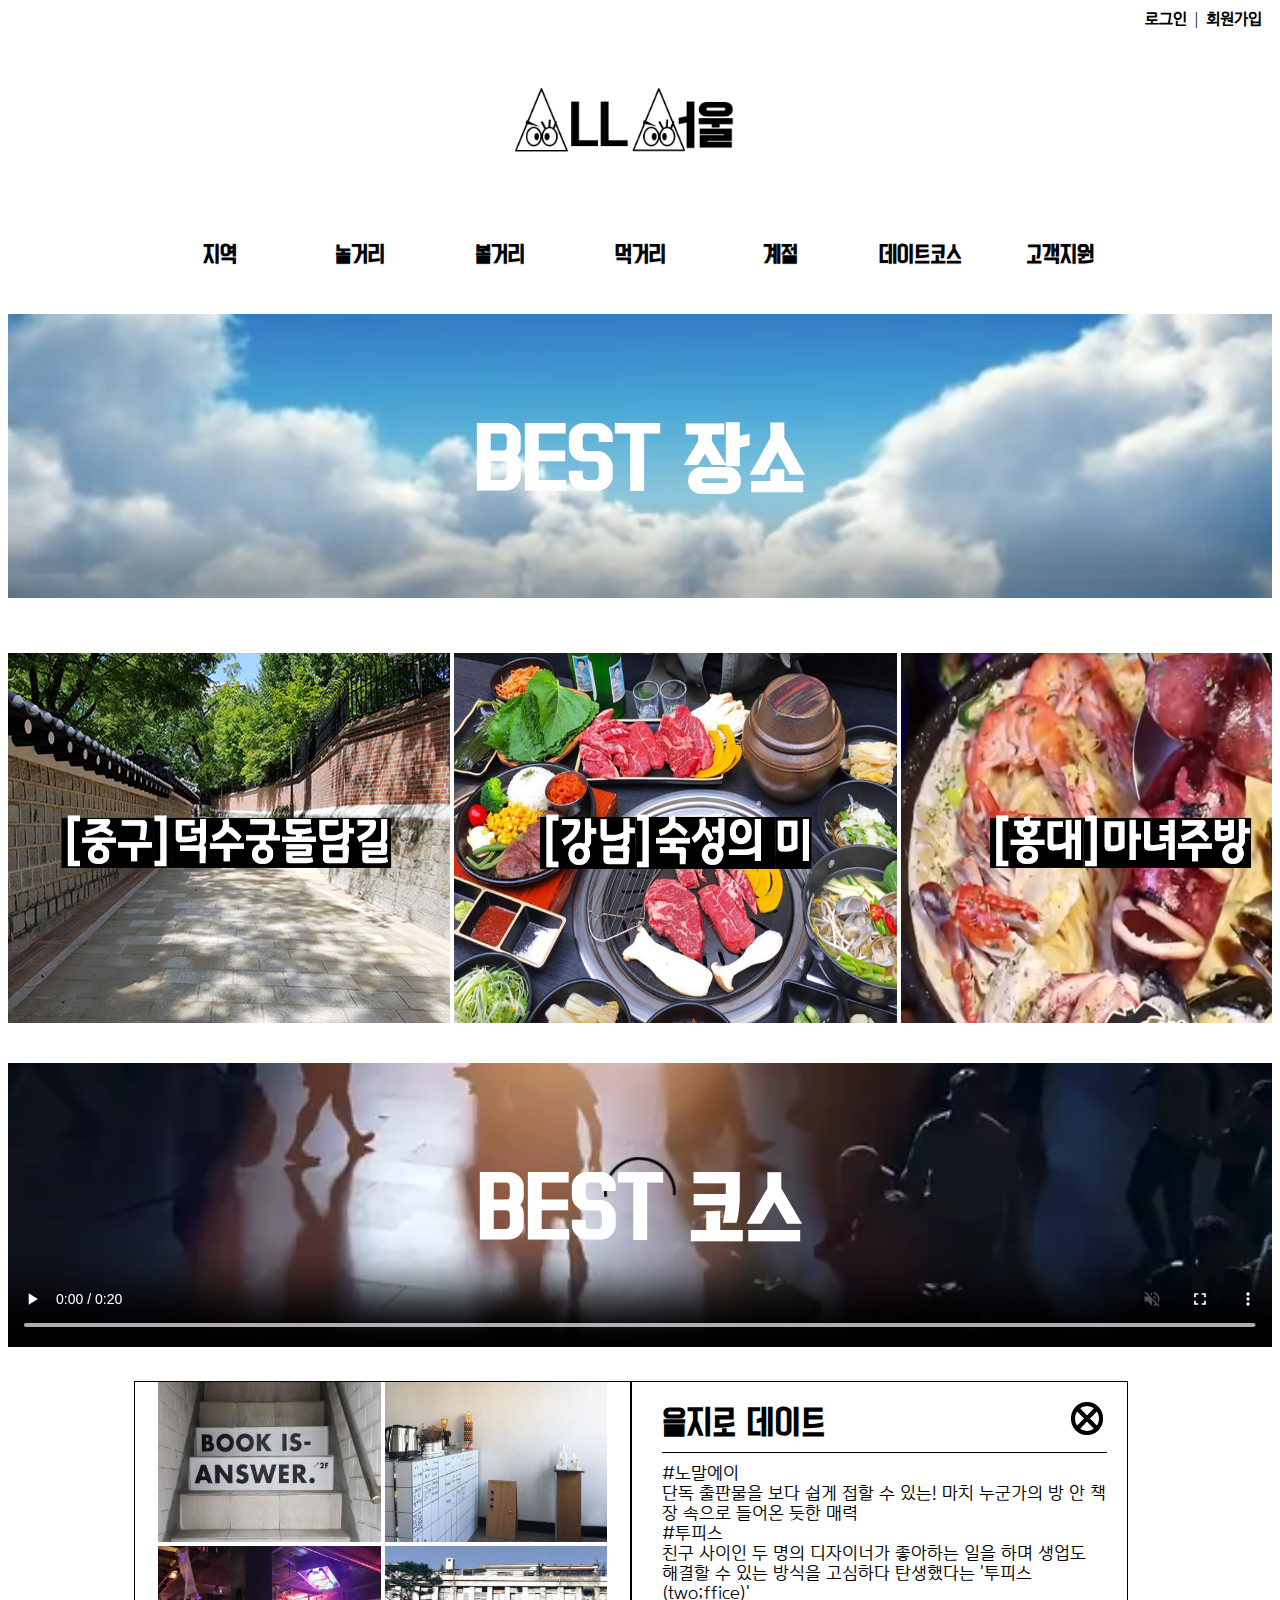
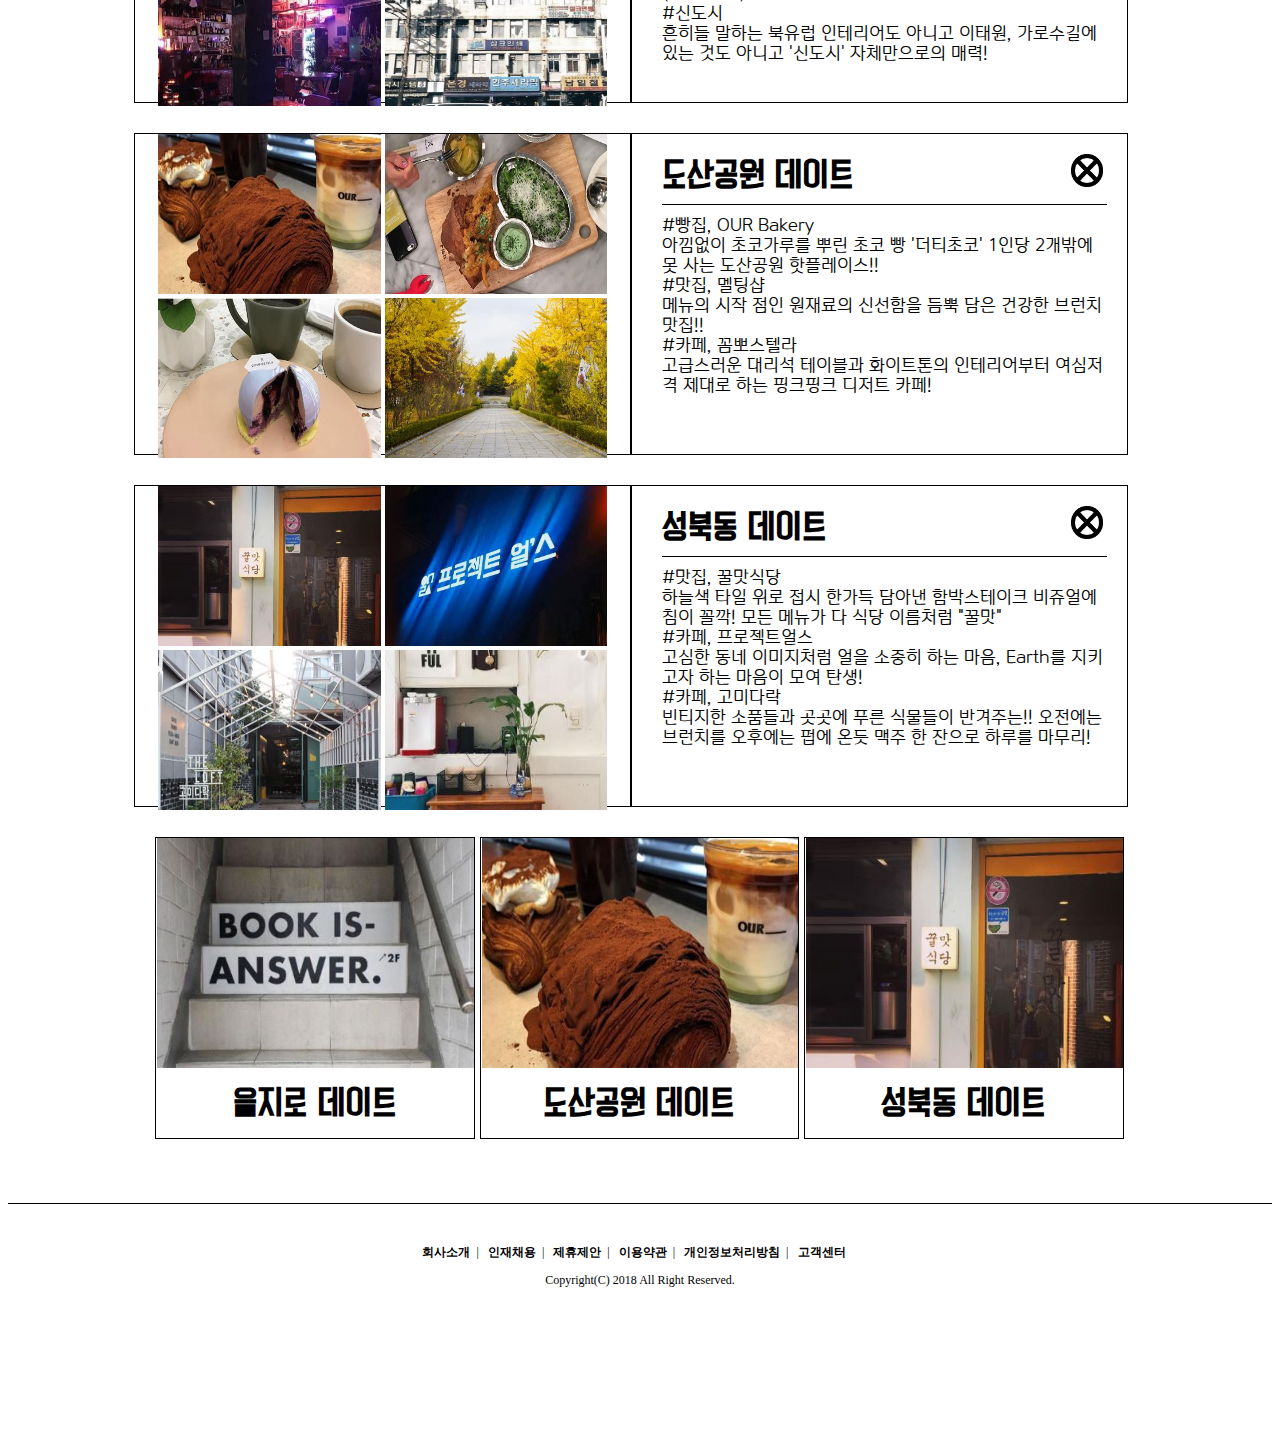
<file: index.html>
<!DOCTYPE html>
<html lang="en">

<head>
    <meta charset="UTF-8">
    <meta name="viewport" content="width=device-width, initial-scale=1.0">
    <script src="https://code.jquery.com/jquery-3.2.1.min.js" integrity="sha256-hwg4gsxgFZhOsEEamdOYGBf13FyQuiTwlAQgxVSNgt4=" crossorigin="anonymous"></script>
    <!--BEST코스 하단 레이아웃 스크립트-->
    <script type="text/javascript" src="js/slidediv.js"></script>
    <script>
        /*반응형 메뉴 */
        $(function(){
            var pull=$('#pull');
            menu=$('nav ul');
            menuHeight=menu.height();
            
            /*id pull메뉴 클릭할때마다 슬라이드 !!*/
   	      $(pull).on('click', function(e){
              e.preventDefault();
              menu.slideToggle();
          });
        });
    </script>
    
    <!--index.html css-->
    <link rel="stylesheet" href="./css/main.css" type="text/css" />
    <!--BEST코스 하단 레이아웃 css-->
    <link rel="stylesheet" type="text/css" href="css/slidediv.css" />
    <!--BEST장소 하단 레이아웃 css-->
    <link rel="stylesheet" type="text/css" href="css/carousel.css" />
    <!--header,footer,font css-->
    <link rel="stylesheet" href="./css/footer.css" type="text/css" />
    <link rel="stylesheet" href="./css/header.css">
    <link rel="stylesheet" href="./css/font.css">
</head>

<body>
   <!--헤더 시작-->
    <header>
        <div class="topmenu">
            <a href="login.html">로그인</a>&nbsp;&nbsp;|&nbsp;
            <a href="signup.html">회원가입</a>
        </div>
        <div class="logo">
            <a href="index.html"><img src="./img/logo.png" alt="ALL 서울"></a>
        </div>

        <nav class="nav_menu">
            <ul class="nav_menu">
                <li><a href="menu1.html">지역</a></li>
                <li><a href="menu2.html">놀거리</a></li>
                <li><a href="menu3.html">볼거리</a></li>
                <li><a href="menu4.html">먹거리</a></li>
                <li><a href="menu5.html">계절</a></li>
                <li><a href="#">데이트코스</a></li>
                <li><a href="menu7.html">고객지원</a></li>
            </ul>
            <!--반응형 메뉴-->
            <a id="pull" href="#">Menu</a>
        </nav>
    </header>
    <!--헤더 끝-->
    
    
    <!--BEST장소 동영상 배너 시작-->
    <div class="img">
        <video src="./img/video/main_video1.mp4" class="video" controls="controls" autoplay="autoplay" loop="loop" muted="muted"></video>
        <div class="content">
            <h2>BEST 장소</h2>
        </div>
    </div>
    <!--BEST장소 동영상 배너 끝-->


    <!--auto carousel 시작-->
    <div class="carousel">
        <div class="holder">
            <img src="img/carousel/property1.png" alt="" />
            <img src="img/carousel/property2.png" alt="" />
            <img src="img/carousel/property3.png" alt="" />
            <img src="img/carousel/property4.png" alt="" />
            <img src="img/carousel/property5.png" alt="" />
            <img src="img/carousel/property7.png" alt="" />
            <img src="img/carousel/property8.png" alt="" />
            <img src="img/carousel/property9.png" alt="" />
        </div>
    </div>
    <!--auto carousel 끝-->
    
    
    <!--BEST코스 동영상 배너 시작-->
    <div class="img">
        <video src="./img/video/main_video2.mp4" class="video" controls="controls" autoplay="autoplay" loop="loop" muted="muted"></video>
        <div class="content">
            <h2>BEST 코스</h2>
        </div>
    </div>
    <!--BEST코스 동영상 배너 끝-->


    <!--div를 클릭하면 위에 div가 슬라이드로 나타나는 형식 시작-->
    <div class="section">
        <div class="container">
            <!--1번째 위로 슬라이드 되는 div시작-->
            <div id="single-project">
                <div id="slidingDiv" class="toggleDiv row-fluid single-project">
                    <div class="span6 projectimg">
                        <img src="img/slidediv/property1_1.JPG" alt="project 1" />
                        <img src="img/slidediv/property1_2.JPG" alt="project 1" />
                        <img src="img/slidediv/property1_3.JPG" alt="project 1" />
                        <img src="img/slidediv/property1_4.JPG" alt="project 1" />
                    </div>
                    <div class="span6">
                        <div class="project-description">
                            <div class="project-title clearfix">
                                <h3>을지로 데이트</h3>
                                <span class="show_hide close">
                                    <img src="./img/slidediv/cancel_icon.png" class="icon-cancel">
                                </span>
                            </div>
                            <p>#노말에이
                                <br> 단독 출판물을 보다 쉽게 접할 수 있는! 마치 누군가의 방 안 책장 속으로 들어온 듯한 매력
                                <br> #투피스
                                <br> 친구 사이인 두 명의 디자이너가 좋아하는 일을 하며 생업도 해결할 수 있는 방식을 고심하다 탄생했다는 '투피스(two;ffice)'
                                <br>#신도시
                                <br> 흔히들 말하는 북유럽 인테리어도 아니고 이태원, 가로수길에 있는 것도 아니고 '신도시' 자체만으로의 매력!</p>
                        </div>
                    </div>
                </div>
                <!--1번쨰 위로 슬라이드 되는 div끝-->
                <!--2번째 위로 슬라이드 되는 div시작-->
                <div id="slidingDiv1" class="toggleDiv row-fluid single-project">
                    <div class="span6 projectimg">
                        <img src="img/slidediv/property2_1.JPG" alt="project 2">
                        <img src="img/slidediv/property2_2.JPG" alt="project 2">
                        <img src="img/slidediv/property2_3.JPG" alt="project 2">
                        <img src="img/slidediv/property2_4.JPG" alt="project 2">
                    </div>
                    <div class="span6">
                        <div class="project-description">
                            <div class="project-title clearfix">
                                <h3>도산공원 데이트</h3>
                                <span class="show_hide close">
                                    <img src="./img/slidediv/cancel_icon.png" class="icon-cancel">
                                </span>
                            </div>
                            <p>#빵집, OUR Bakery
                                <br> 아낌없이 초코가루를 뿌린 초코 빵 '더티초코' 1인당 2개밖에 못 사는 도산공원 핫플레이스!!
                                <br>#맛집, 멜팅샵
                                <br> 메뉴의 시작 점인 원재료의 신선함을 듬뿍 담은 건강한 브런치 맛집!!
                                <br>#카페, 꼼뽀스텔라
                                <br>고급스러운 대리석 테이블과 화이트톤의 인테리어부터 여심저격 제대로 하는 핑크핑크 디저트 카페!</p>
                        </div>
                    </div>
                </div>
                <!--2번째 위로 슬라이드 되는 div끝-->
                <!--3번째 위로 슬라이드 되는 div시작-->
                <div id="slidingDiv2" class="toggleDiv row-fluid single-project">
                    <div class="span6 projectimg">
                        <img src="img/slidediv/property3_1.JPG" alt="project 3">
                        <img src="img/slidediv/property3_2.JPG" alt="project 3">
                        <img src="img/slidediv/property3_3.JPG" alt="project 3">
                        <img src="img/slidediv/property3_4.JPG" alt="project 3">
                    </div>
                    <div class="span6">
                        <div class="project-description">
                            <div class="project-title clearfix">
                                <h3>성북동 데이트</h3>
                                <span class="show_hide close">
                                    <img src="./img/slidediv/cancel_icon.png" class="icon-cancel">
                                </span>
                            </div>
                            <p>#맛집, 꿀맛식당
                                <br>하늘색 타일 위로 접시 한가득 담아낸 함박스테이크 비쥬얼에 침이 꼴깍! 모든 메뉴가 다 식당 이름처럼 "꿀맛"
                                <br>#카페, 프로젝트얼스
                                <br>고심한 동네 이미지처럼 얼을 소중히 하는 마음, Earth를 지키고자 하는 마음이 모여 탄생!
                                <br>#카페, 고미다락
                                <br>빈티지한 소품들과 곳곳에 푸른 식물들이 반겨주는!! 오전에는 브런치를 오후에는 펍에 온듯 맥주 한 잔으로 하루를 마무리!</p>
                        </div>
                    </div>
                </div>
                <!--3번째 위로 슬라이드 되는 div끝-->
                <!--데이트코스 썸네일 시작-->
                <ul id="slidediv-grid" class="thumbnails row">
                    <li class="span4 mix web">
                        <div class="thumbnail">
                            <img src="img/slidediv/property1_1.JPG" alt="project 1">
                            <a href="#single-project" class="more show_hide" rel="#slidingDiv">
                                <img src="img/slidediv/plus_icon.png" alt="">
                            </a>
                            <h3>을지로 데이트</h3>
                            <div class="mask"></div>
                        </div>
                    </li>
                    <li class="span4 mix photo">
                        <div class="thumbnail">
                            <img src="img/slidediv/property2_1.JPG" alt="project 2">
                            <a href="#single-project" class="show_hide more" rel="#slidingDiv1">
                                <img src="img/slidediv/plus_icon.png" alt="">
                            </a>
                            <h3>도산공원 데이트</h3>
                            <div class="mask"></div>
                        </div>
                    </li>
                    <li class="span4 mix identity">
                        <div class="thumbnail">
                            <img src="img/slidediv/property3_1.JPG" alt="project 3">
                            <a href="#single-project" class="more show_hide" rel="#slidingDiv2">
                                <img src="img/slidediv/plus_icon.png" alt="">
                            </a>
                            <h3>성북동 데이트</h3>
                            <div class="mask"></div>
                        </div>
                    </li>
                </ul>
                <!--데이트코스 썸네일 끝-->
            </div>
        </div>
    </div>
    
    
    <!--푸터 시작-->
    <footer>
        <div class="footer">
            <a href="intro.html">회사소개</a>&nbsp;&nbsp;|&nbsp;&nbsp;
            <a href="#">인재채용</a>&nbsp;&nbsp;|&nbsp;&nbsp;
            <a href="#">제휴제안</a>&nbsp;&nbsp;|&nbsp;&nbsp;
            <a href="#">이용약관</a>&nbsp;&nbsp;|&nbsp;&nbsp;
            <a href="#">개인정보처리방침</a>&nbsp;&nbsp;|&nbsp;&nbsp;
            <a href="menu7.html">고객센터</a>&nbsp;&nbsp;&nbsp;&nbsp;
            <p>Copyright(C) 2018 All Right Reserved.</p>
        </div>
    </footer>
    <!--푸터 끝-->
</body>

</html>
</file>
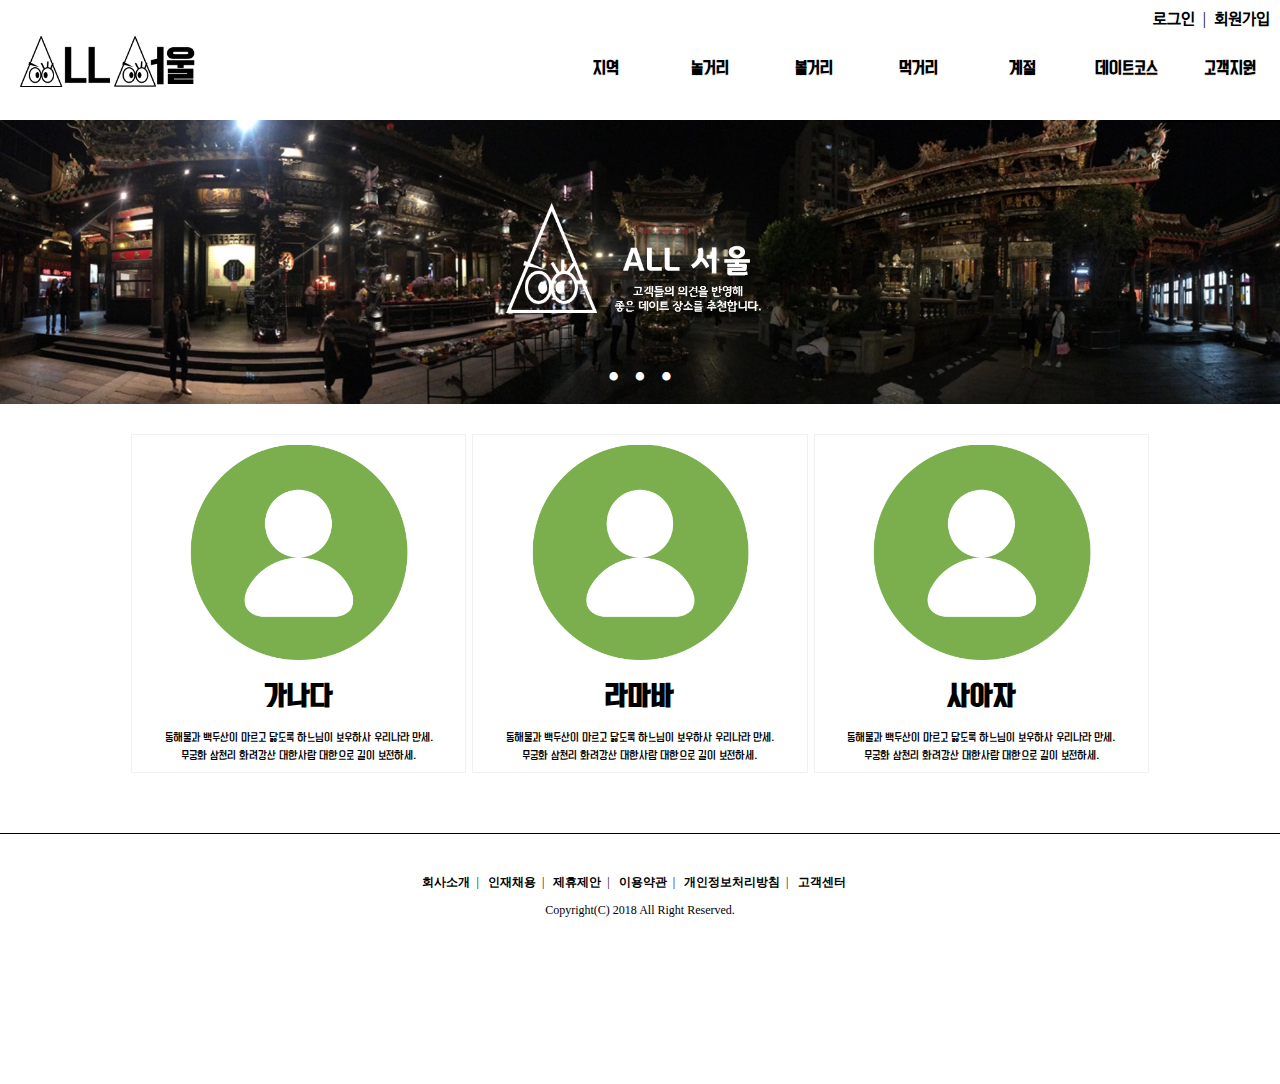
<file: intro.html>
<!DOCTYPE html>
<html lang="en">

<head>
    <meta charset="UTF-8">
    <meta name="viewport" content="width=device-width, initial-scale=1.0">
    <title>Document</title>
    <link rel="stylesheet" href="./css/intro.css">
    <link rel="stylesheet" href="./css/font.css">
    <link rel="stylesheet" href="./css/header_sub.css">
    <link rel="stylesheet" href="./css/footer.css" type="text/css" />

    <script src="https://code.jquery.com/jquery-3.2.1.min.js" integrity="sha256-hwg4gsxgFZhOsEEamdOYGBf13FyQuiTwlAQgxVSNgt4=" crossorigin="anonymous"></script>
    <script>
        /*반응형 메뉴*/
        $(function(){
            var pull=$('#pull');
            menu=$('nav ul');
            menuHeight=menu.height();
            
            /*id pull메뉴 클릭할때마다 슬라이드 !!*/
            $(pull).on('click', function(e){
                e.preventDefault();
                menu.slideToggle();
            });
        });
    </script>
</head>

<body>
    <!--헤더 시작-->
    <header>
        <div class="topmenu">
            <a href="login.html">로그인</a>&nbsp;&nbsp;|&nbsp;
            <a href="signup.html">회원가입</a>
        </div>
        <div class="logo">
            <a href="index.html"><img src="./img/logo.png" alt="ALL 서울"></a>
        </div>

        <nav class="nav_menu">
            <ul class="nav_menu">
                <li><a href="menu1.html">지역</a></li>
                <li><a href="menu2.html">놀거리</a></li>
                <li><a href="menu3.html">볼거리</a></li>
                <li><a href="menu4.html">먹거리</a></li>
                <li><a href="menu5.html">계절</a></li>
                <li><a href="#">데이트코스</a></li>
                <li><a href="menu7.html">고객지원</a></li>
            </ul>
            <a id="pull" href="#">Menu</a>
        </nav>
    </header>
    <!--헤더 끝-->
    
    
    <!--intro carousel 배너 시작-->
    <div class="carousel">
        <div class="carousel-inner">
           <!--라디오 버튼(누르면 다른 이미지)-->
            <input class="carousel-open" type="radio" id="carousel-1" name="carousel" aria-hidden="true" hidden="" checked="checked">
            <div class="carousel-item">
                <img src="./img/intro/1.png">
            </div>
            <input class="carousel-open" type="radio" id="carousel-2" name="carousel" aria-hidden="true" hidden="">
            <div class="carousel-item">
                <img src="./img/intro/2.png">
            </div>
            <input class="carousel-open" type="radio" id="carousel-3" name="carousel" aria-hidden="true" hidden="">
            <div class="carousel-item">
                <img src="./img/intro/3.png">
            </div>
            <!--라디오버튼 이미지-->
            <ol class="carousel-indicators">
                <li>
                    <label for="carousel-1" class="carousel-bullet">•</label>
                </li>
                <li>
                    <label for="carousel-2" class="carousel-bullet">•</label>
                </li>
                <li>
                    <label for="carousel-3" class="carousel-bullet">•</label>
                </li>
            </ol>
        </div>
    </div>
    <!--intro carousel 배너 끝-->
    
    
    <!--intro information 시작-->
    <div class="intro_info">
        <div class="intro_con">
            <div class="intro_row">
                <img src="./img/people.png" alt="">
                <div class="info_detail">
                    <h1>가나다</h1><span>동해물과 백두산이 마르고 닳도록 하느님이 보우하사 우리나라 만세. 무궁화 삼천리 화려강산 대한사람 대한으로 길이 보전하세.</span>
                </div>
            </div>
            <div class="intro_row">
                <img src="./img/people.png" alt="">
                <div class="info_detail">
                    <h1>라마바</h1><span>동해물과 백두산이 마르고 닳도록 하느님이 보우하사 우리나라 만세. 무궁화 삼천리 화려강산 대한사람 대한으로 길이 보전하세.</span>
                </div>
            </div>
            <div class="intro_row">
                <img src="./img/people.png" alt="">
                <div class="info_detail">
                    <h1>사아자</h1><span>동해물과 백두산이 마르고 닳도록 하느님이 보우하사 우리나라 만세. 무궁화 삼천리 화려강산 대한사람 대한으로 길이 보전하세.</span>
                </div>
            </div>
        </div>
    </div>
    <!--intro information 끝-->
    
    
    <!--푸터시작-->
    <footer>
        <div class="footer">
            <a href="intro.html">회사소개</a>&nbsp;&nbsp;|&nbsp;&nbsp;
            <a href="#">인재채용</a>&nbsp;&nbsp;|&nbsp;&nbsp;
            <a href="#">제휴제안</a>&nbsp;&nbsp;|&nbsp;&nbsp;
            <a href="#">이용약관</a>&nbsp;&nbsp;|&nbsp;&nbsp;
            <a href="#">개인정보처리방침</a>&nbsp;&nbsp;|&nbsp;&nbsp;
            <a href="menu7.html">고객센터</a>&nbsp;&nbsp;&nbsp;&nbsp;
            <p>Copyright(C) 2018 All Right Reserved.</p>
        </div>
    </footer>
    <!--푸터 -->
</body>

</html>
</file>
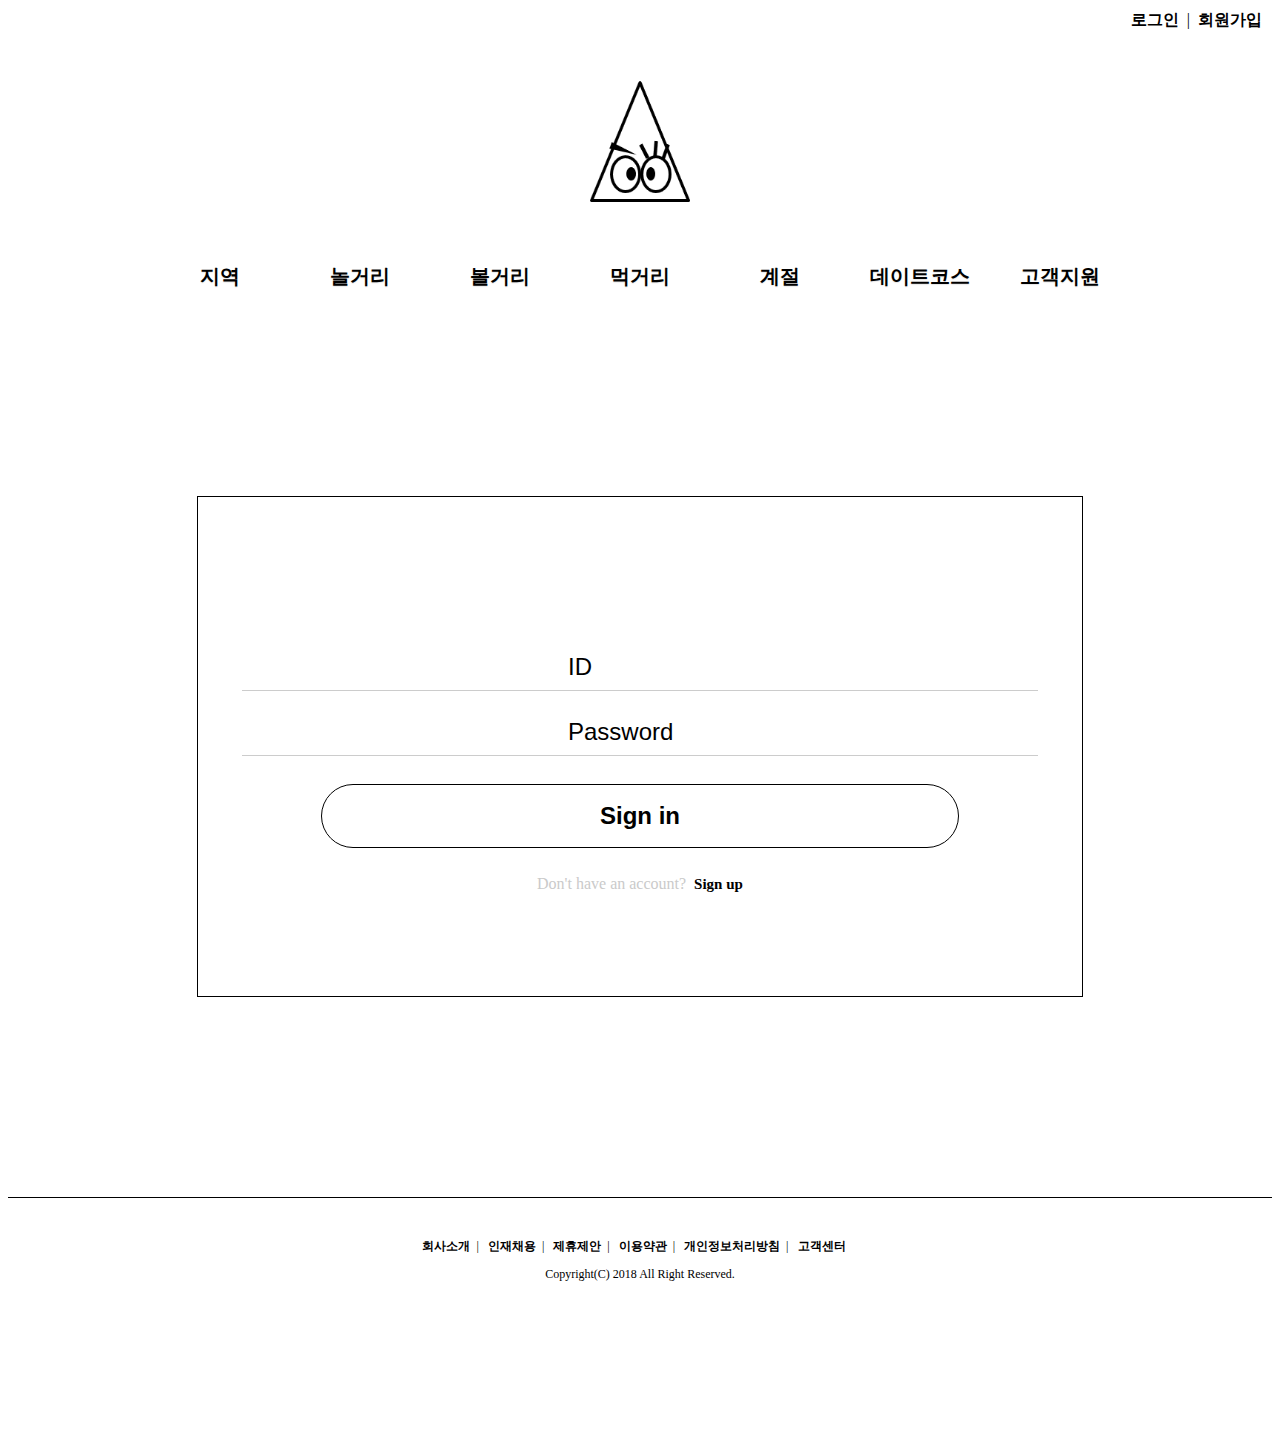
<file: login.html>
<!DOCTYPE html>
<html lang="en">
<head>
    <meta charset="UTF-8">
    <meta name="viewport" content="width=device-width, initial-scale=1.0">
    <script src="https://code.jquery.com/jquery-3.2.1.min.js" integrity="sha256-hwg4gsxgFZhOsEEamdOYGBf13FyQuiTwlAQgxVSNgt4=" crossorigin="anonymous"></script>
    <script>
        /*반응형 */
        $(function(){
            var pull=$('#pull');
            menu=$('nav ul');
            menuHeight=menu.height();
            
            /*id pull메뉴 클릭할때마다 슬라이드 !!*/
            $(pull).on('click', function(e){
                e.preventDefault();
                menu.slideToggle();
            });
        });
    </script>

    <link rel="stylesheet" href="./css/login.css" type="text/css" />
    <link rel="stylesheet" href="./css/header.css">
    <link rel="stylesheet" href="./css/footer.css" type="text/css" />
</head>

<body>
    <!--헤더 시작-->
    <header>
        <div class="topmenu">
            <a href="login.html">로그인</a>&nbsp;&nbsp;|&nbsp;
            <a href="signup.html">회원가입</a>
        </div>
        <div class="logo">
            <a href="index.html"><img src="./img/logoimg.png" alt="ALL 서울" style="width: 100px"></a>
        </div>

        <nav class="nav_menu">
            <ul class="nav_menu">
                <li><a href="menu1.html">지역</a></li>
                <li><a href="menu2.html">놀거리</a></li>
                <li><a href="menu3.html">볼거리</a></li>
                <li><a href="menu4.html">먹거리</a></li>
                <li><a href="menu5.html">계절</a></li>
                <li><a href="#">데이트코스</a></li>
                <li><a href="menu7.html">고객지원</a></li>
            </ul>
            <!--반응형 메뉴-->
            <a id="pull" href="#">Menu</a>
        </nav>
    </header>
    <!--헤더 끝-->


    <!--로그인 컨테이너 시작-->
    <div class="cont">
        <div class="demo">
            <!--로그인 전체 폼-->
            <div class="login">
                <!--로그인/패스워드 폼-->
                <div class="login__form">
                    <!--id 폼-->
                    <div class="login__row">
                        <!--아이디 앞 아이콘-->
                        <svg class="login__icon name svg-icon" viewBox="0 0 20 20">
                            <path d="M0,20 a10,8 0 0,1 20,0z M10,0 a4,4 0 0,1 0,8 a4,4 0 0,1 0,-8" />
                        </svg>
                        <input type="text" class="login__input name" placeholder="ID" />
                    </div>
                    <!--password 폼-->
                    <div class="login__row">
                        <!--패스워드 앞 아이콘-->
                        <svg class="login__icon pass svg-icon" viewBox="0 0 20 20">
                            <path d="M0,20 20,20 20,8 0,8z M10,13 10,16z M4,8 a6,8 0 0,1 12,0" />
                        </svg>
                        <input type="password" class="login__input pass" placeholder="Password" />
                    </div>
                    <!--로그인 버튼-->
                    <button type="button" class="__submit">Sign in</button>
                    <p class="login__signup">Don't have an account? &nbsp;<a href="signup.html">Sign up</a></p>
                </div>
            </div>
        </div>
    </div>
    <!--로그인 컨테이너 끝-->


    <!--푸터 시작-->
    <footer>
        <div class="footer">
            <a href="intro.html">회사소개</a>&nbsp;&nbsp;|&nbsp;&nbsp;
            <a href="#">인재채용</a>&nbsp;&nbsp;|&nbsp;&nbsp;
            <a href="#">제휴제안</a>&nbsp;&nbsp;|&nbsp;&nbsp;
            <a href="#">이용약관</a>&nbsp;&nbsp;|&nbsp;&nbsp;
            <a href="#">개인정보처리방침</a>&nbsp;&nbsp;|&nbsp;&nbsp;
            <a href="menu7.html">고객센터</a>&nbsp;&nbsp;&nbsp;&nbsp;
            <p>Copyright(C) 2018 All Right Reserved.</p>
        </div>
    </footer>
    <!--푸터 끝-->
</body>
</html>
</file>
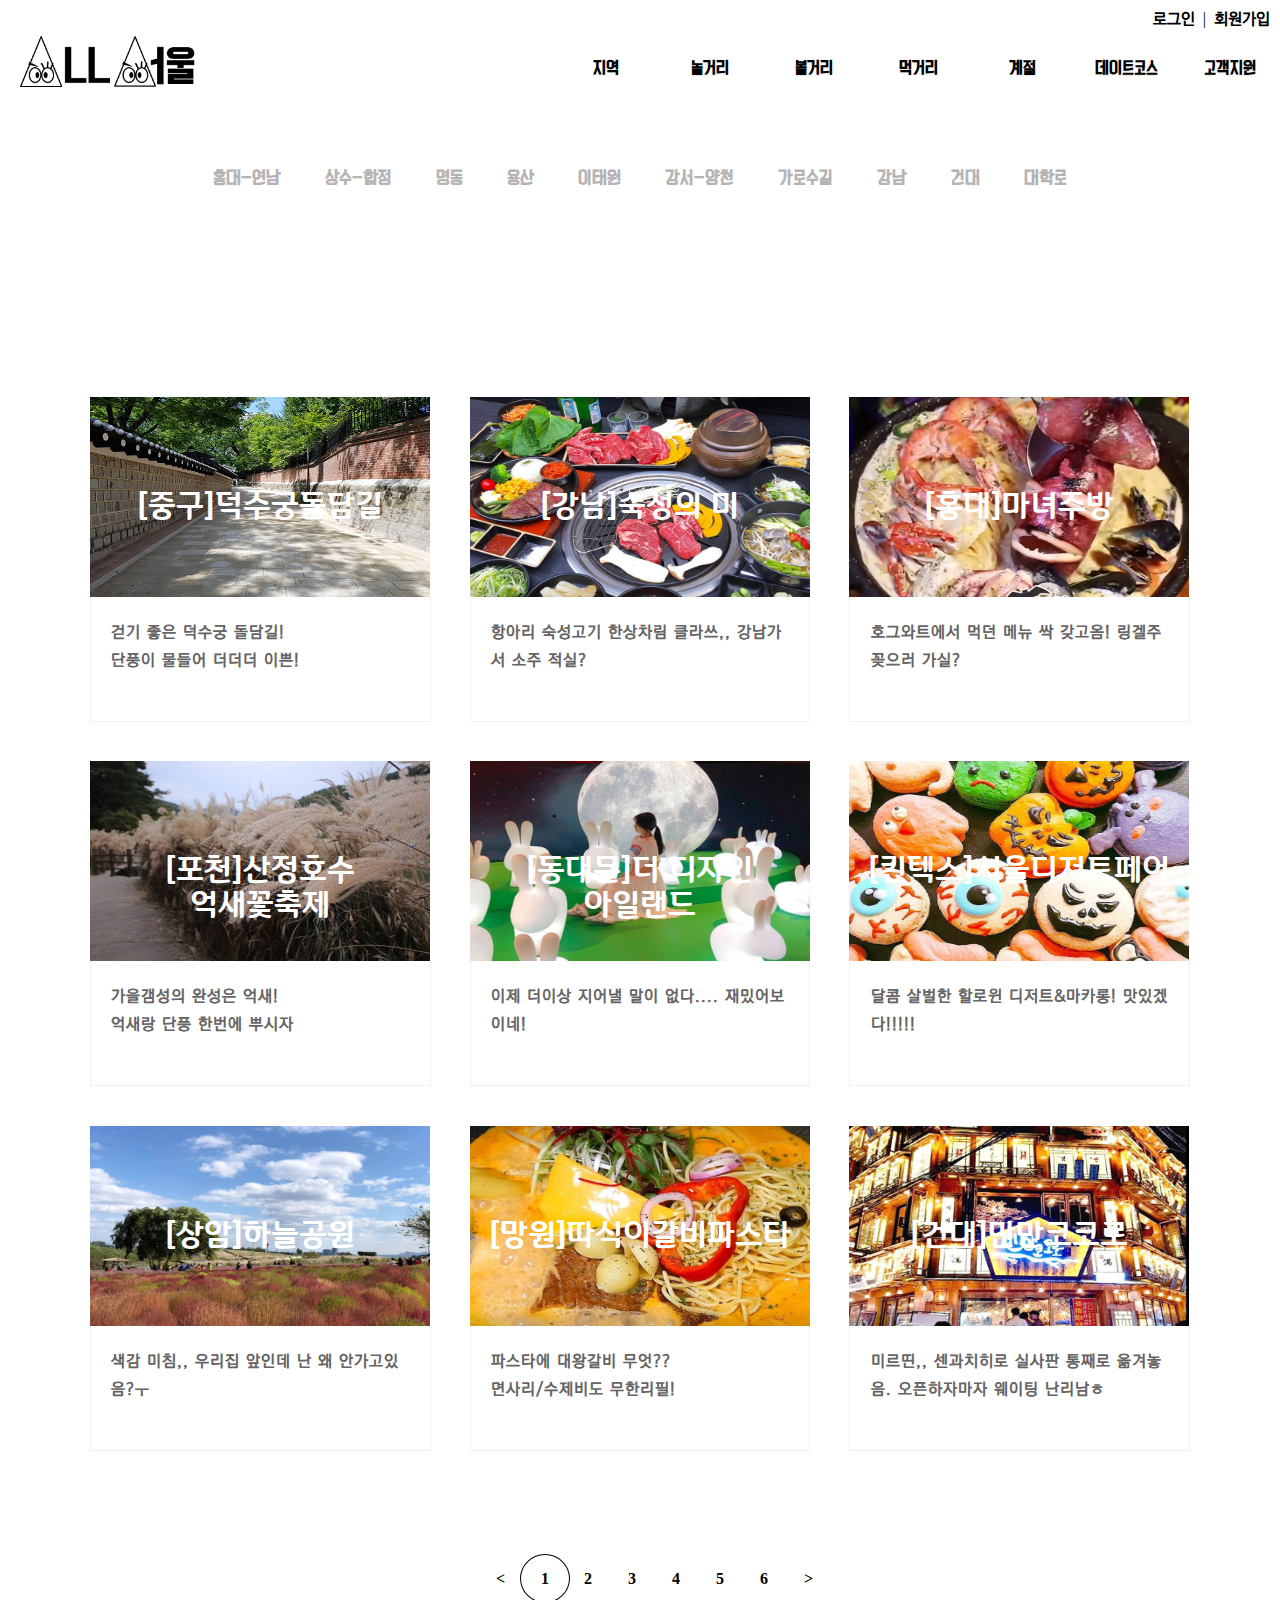
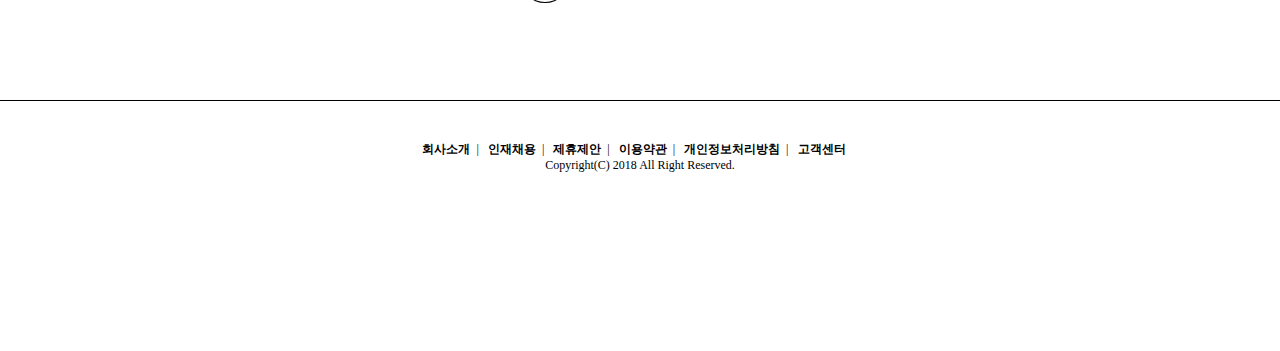
<file: menu1.html>
<!DOCTYPE html>
<html lang="en">

<head>
    <meta charset="UTF-8">
    <meta name="viewport" content="width=device-width, initial-scale=1.0">
    <title>Document</title>
    <link rel="stylesheet" href="./css/menu1.css">
    <link rel="stylesheet" href="./css/font.css">
    <link rel="stylesheet" href="./css/pagination.css">
    <link rel="stylesheet" href="./css/listing.css">
    <link rel="stylesheet" href="./css/header_sub.css">
    <link rel="stylesheet" href="./css/footer.css" type="text/css" />

    <script src="https://code.jquery.com/jquery-3.2.1.min.js" integrity="sha256-hwg4gsxgFZhOsEEamdOYGBf13FyQuiTwlAQgxVSNgt4=" crossorigin="anonymous"></script>
    <script>
        /*반응형 메뉴*/
        $(function() {
            var pull = $('#pull');
            menu = $('nav ul');
            menuHeight = menu.height();

            /*id pull메뉴 클릭할때마다 슬라이드 !!*/
            $(pull).on('click', function(e) {
                e.preventDefault();
                menu.slideToggle();
            });
        });

    </script>
</head>

<body>
    <!--헤더 시작-->
    <header>
        <div class="topmenu">
            <a href="login.html">로그인</a>&nbsp;&nbsp;|&nbsp;
            <a href="signup.html">회원가입</a>
        </div>
        <div class="logo">
            <a href="index.html"><img src="./img/logo.png" alt="ALL 서울"></a>
        </div>

        <nav class="nav_menu">
            <ul class="nav_menu">
                <li><a href="menu1.html">지역</a></li>
                <li><a href="menu2.html">놀거리</a></li>
                <li><a href="menu3.html">볼거리</a></li>
                <li><a href="menu4.html">먹거리</a></li>
                <li><a href="menu5.html">계절</a></li>
                <li><a href="#">데이트코스</a></li>
                <li><a href="menu7.html">고객지원</a></li>
            </ul>
            <a id="pull" href="#">Menu</a>
        </nav>
    </header>
    <!--헤더 끝-->


    <!--메뉴 카테고리 시작-->
    <div class="submenu_area">
        <ul>
            <li><a href="#">홍대-연남</a></li>
            <li><a href="#">상수-합정</a></li>
            <li><a href="#">명동</a></li>
            <li><a href="#">용산</a></li>
            <li><a href="#">이태원</a></li>
            <li><a href="#">강서-양천</a></li>
            <li><a href="#">가로수길</a></li>
            <li><a href="#">강남</a></li>
            <li><a href="#">건대</a></li>
            <li><a href="#">대학로</a></li>
        </ul>
    </div>
    <!--메뉴 카테고리 끝-->


    <!--게시글 목록 시작-->
    <section class="listings">
        <div class="wrapper">
            <ul class="properties_list">
                <li>
                    <a href="#">
                        <img src="img/area/property1.png" alt="" class="property_img">
                        <span class="title">
                            [중구]덕수궁돌담길
                        </span>
                        <div class="property_details">
                            <h1>
                                걷기 좋은 덕수궁 돌담길!<br>단풍이 물들어 더더더 이쁜!
                            </h1>
                        </div>
                    </a>
                </li>
                <li>
                    <a href="#">
                        <img src="img/area/property2.png" alt="" class="property_img">
                        <span class="title">
                            [강남]숙성의 미
                        </span>
                        <div class="property_details">
                            <h1>
                                항아리 숙성고기 한상차림 클라쓰,, 강남가서 소주 적실?
                            </h1>
                        </div>
                    </a>
                </li>
                <li>
                    <a href="#">
                        <img src="img/area/property3.png" alt="" class="property_img">
                        <span class="title">
                            [홍대]마녀주방
                        </span>
                        <div class="property_details">
                            <h1>
                                호그와트에서 먹던 메뉴 싹 갖고옴! 링겔주 꽂으러 가실?
                            </h1>
                        </div>
                    </a>
                </li>
                <li>
                    <a href="#">
                        <img src="img/area/property4.png" alt="" class="property_img">
                        <span class="title">
                            [포천]산정호수<br>억새꽃축제
                        </span>
                        <div class="property_details">
                            <h1>
                                가을갬성의 완성은 억새!<br>억새랑 단풍 한번에 뿌시자
                            </h1>
                        </div>
                    </a>
                </li>
                <li>
                    <a href="#">
                        <img src="img/area/property5.png" alt="" class="property_img">
                        <span class="title">
                            [동대문]더 디자인<br>아일랜드
                        </span>
                        <div class="property_details">
                            <h1>
                                이제 더이상 지어낼 말이 없다.... 재밌어보이네!
                            </h1>
                        </div>
                    </a>
                </li>
                <li>
                    <a href="#">
                        <img src="img/area/property6.png" alt="" class="property_img">
                        <span class="title">
                            [킨텍스]서울디저트페어
                        </span>
                        <div class="property_details">
                            <h1>
                                달콤 살벌한 할로윈 디저트&마카롱! 맛있겠다!!!!!
                            </h1>
                        </div>
                    </a>
                </li>
                <li>
                    <a href="#">
                        <img src="img/area/property7.png" alt="" class="property_img">
                        <span class="title">
                            [상암]하늘공원
                        </span>
                        <div class="property_details">
                            <h1>
                                색감 미침,, 우리집 앞인데 난 왜 안가고있음?ㅜ
                            </h1>
                        </div>
                    </a>
                </li>
                <li>
                    <a href="#">
                        <img src="img/area/property8.png" alt="" class="property_img">
                        <span class="title">
                            [망원]따식이갈비파스타
                        </span>
                        <div class="property_details">
                            <h1>
                                파스타에 대왕갈비 무엇??<br>면사리/수제비도 무한리필!
                            </h1>
                        </div>
                    </a>
                </li>
                <li>
                    <a href="#">
                        <img src="img/area/property9.png" alt="" class="property_img">
                        <span class="title">
                            [건대]만만코코로
                        </span>
                        <div class="property_details">
                            <h1>
                                미르띤,, 센과치히로 실사판 통째로 옮겨놓음. 오픈하자마자 웨이팅 난리남ㅎ
                            </h1>
                        </div>
                    </a>
                </li>
            </ul>
        </div>
    </section>
    <!--게시글 목록 끝-->


    <!--pagination 시작-->
    <div class="pagination">
        <ul>
            <li><a class="pagination__link" href="#">
                    <</a> </li> <li><a class="pagination__link is_active" href="#"> 1 </a></li>
            <li><a class="pagination__link" href="#">2</a></li>
            <li><a class="pagination__link" href="#">3</a></li>
            <li><a class="pagination__link" href="#">4</a></li>
            <li><a class="pagination__link" href="#">5</a></li>
            <li><a class="pagination__link" href="#">6</a></li>
            <li><a class="pagination__link" href="#">></a></li>
        </ul>
    </div>
    <script>
        var link = $('.pagination__link');
        link.on('click', function() {
            link.removeClass('is_active');
            $(this).addClass('is_active');
        });

    </script>
    <!--pagination 끝-->


    <!--푸터 시작-->
    <footer>
        <div class="footer">
            <a href="intro.html">회사소개</a>&nbsp;&nbsp;|&nbsp;&nbsp;
            <a href="#">인재채용</a>&nbsp;&nbsp;|&nbsp;&nbsp;
            <a href="#">제휴제안</a>&nbsp;&nbsp;|&nbsp;&nbsp;
            <a href="#">이용약관</a>&nbsp;&nbsp;|&nbsp;&nbsp;
            <a href="#">개인정보처리방침</a>&nbsp;&nbsp;|&nbsp;&nbsp;
            <a href="menu7.html">고객센터</a>&nbsp;&nbsp;&nbsp;&nbsp;
            <p>Copyright(C) 2018 All Right Reserved.</p>
        </div>
    </footer>
    <!--푸터 끝-->
</body>

</html>
</file>
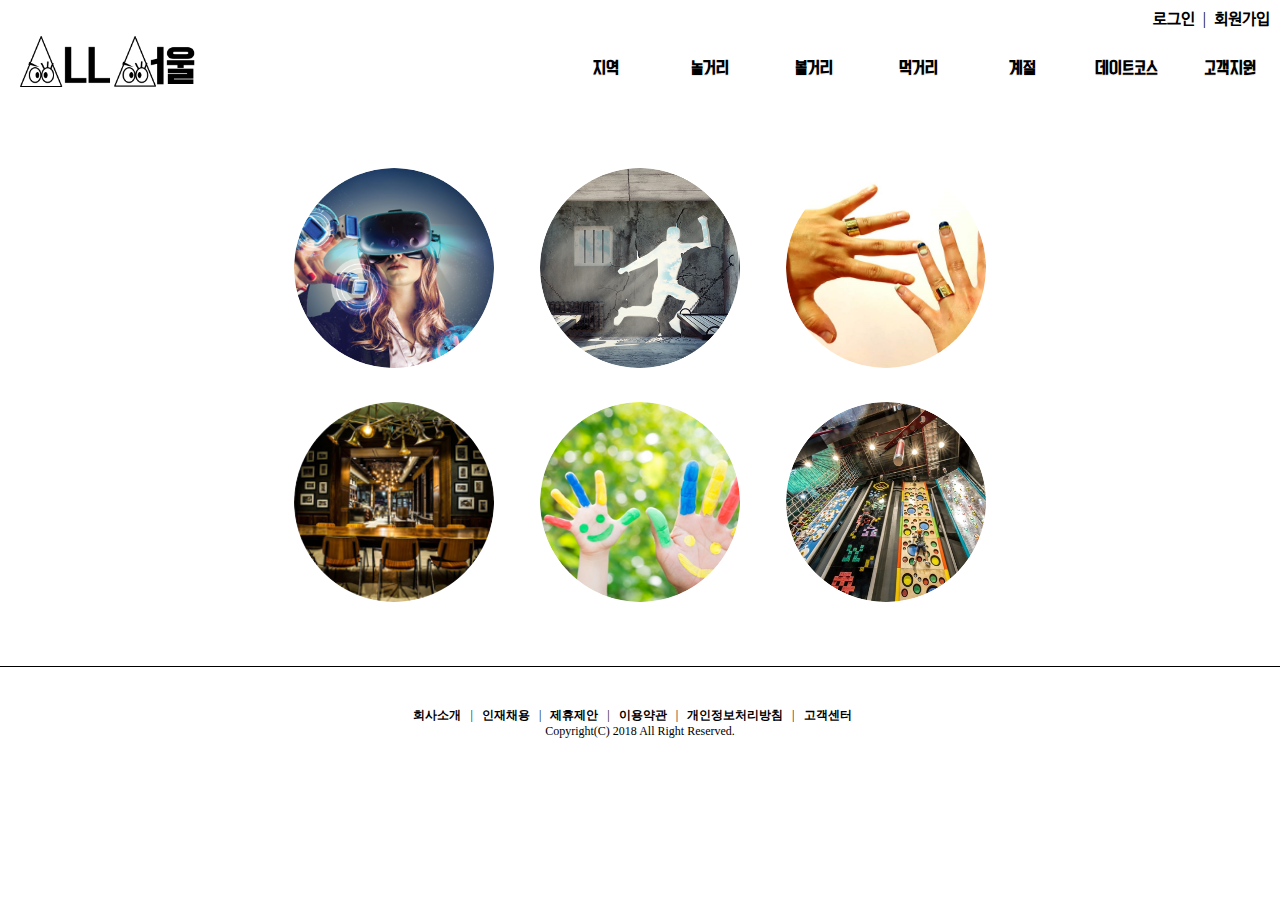
<file: menu2.html>
<!DOCTYPE html>
<html lang="en">
<head>
    <meta charset="UTF-8">
    <meta name="viewport" content="width=device-width, initial-scale=1.0">
    <title>Document</title>
    <link rel="stylesheet" href="./css/menu_circle.css">
    <link rel="stylesheet" href="./css/header_sub.css">
    <link rel="stylesheet" href="./css/font.css">
    <link rel="stylesheet" href="./css/footer.css" type="text/css" />

    <script src="https://ajax.googleapis.com/ajax/libs/jquery/1.7.2/jquery.min.js"></script>
    <script>
        /*반응형 메뉴*/
        $(function() {
            var pull = $('#pull');
            menu = $('nav ul');
            menuHeight = menu.height();

            /*id pull메뉴 클릭할때마다 슬라이드 !!*/
            $(pull).on('click', function(e) {
                e.preventDefault();
                menu.slideToggle();
            });
        });
    </script>
</head>

<body>
    <!--헤더 시작-->
    <header>
        <div class="topmenu">
            <a href="login.html">로그인</a>&nbsp;&nbsp;|&nbsp;
            <a href="signup.html">회원가입</a>
        </div>
        <div class="logo">
            <a href="index.html"><img src="./img/logo.png" alt="ALL 서울"></a>
        </div>

        <nav class="nav_menu">
            <ul class="nav_menu">
                <li><a href="menu1.html">지역</a></li>
                <li><a href="menu2.html">놀거리</a></li>
                <li><a href="menu3.html">볼거리</a></li>
                <li><a href="menu4.html">먹거리</a></li>
                <li><a href="menu5.html">계절</a></li>
                <li><a href="#">데이트코스</a></li>
                <li><a href="menu7.html">고객지원</a></li>
            </ul>
            <a id="pull" href="#">Menu</a>
        </nav>
    </header>
    <!--헤더 끝-->


    <!--원형 메뉴 시작-->
    <div class="circlecontainer">
        <!--첫번째 줄-->
        <div class="circlerow">
            <div class="circle">
                <a href="menu_vr.html">
                    <div class="circleitem" style="background-image: url(./img/circleicon/vr_icon.png);background-size: contain;">
                        <!--hover시 나타날 이미지-->
                        <div class="circleinfo">
                            <img src="img/zoom-white.png" alt="">
                            <h3>VR</h3>
                        </div>
                    </div>
                </a>
            </div>
            <div class="circle">
                <a href="#">
                    <div class="circleitem" style="background-image: url(./img/circleicon/roomescape_icon.png);background-size: contain;">
                        <!--hover시 나타날 이미지-->
                        <div class="circleinfo">
                            <img src="img/zoom-white.png" alt="">
                            <h3>방탈출</h3>
                        </div>
                    </div>
                </a>
            </div>
            <div class="circle">
                <a href="#">
                    <div class="circleitem" style="background-image: url(./img/circleicon/ring_icon.png);background-size: contain;">
                        <!--hover시 나타날 이미지-->
                        <div class="circleinfo">
                            <img src="img/zoom-white.png" alt="">
                            <h3>반지/팔찌</h3>
                        </div>
                    </div>
                </a>
            </div>
        </div>
        <!--두번째 줄-->
        <div class="circlerow">
            <div class="circle">
                <a href="#">
                    <div class="circleitem" style="background-image: url(./img/circleicon/cafe_icon.png);background-size: contain;">
                        <!--hover시 나타날 이미지-->
                        <div class="circleinfo">
                            <img src="img/zoom-white.png" alt="">
                            <h3>이색카페</h3>
                        </div>
                    </div>
                </a>
            </div>
            <div class="circle">
                <a href="#">
                    <div class="circleitem" style="background-image: url(./img/circleicon/healing_icon.png);background-size: contain;">
                        <!--hover시 나타날 이미지-->
                        <div class="circleinfo">
                            <img src="img/zoom-white.png" alt="">
                            <h3>힐링</h3>
                        </div>
                    </div>
                </a>
            </div>
            <div class="circle">
                <a href="#">
                    <div class="circleitem" style="background-image: url(./img/circleicon/activity_icon.png);background-size: contain;">
                        <!--hover시 나타날 이미지-->
                        <div class="circleinfo">
                            <img src="img/zoom-white.png" alt="">
                            <h3>실내 액티비티</h3>
                        </div>
                    </div>
                </a>
            </div>
        </div>
    </div>
    <!--원형 메뉴 끝-->


    <!--푸터 시작-->
    <footer>
        <div class="footer">
            <a href="intro.html">회사소개</a>
            &nbsp;&nbsp;|&nbsp;&nbsp;
            <a href="#">인재채용</a>
            &nbsp;&nbsp;|&nbsp;&nbsp;
            <a href="#">제휴제안</a>
            &nbsp;&nbsp;|&nbsp;&nbsp;
            <a href="#">이용약관</a>
            &nbsp;&nbsp;|&nbsp;&nbsp;
            <a href="#">개인정보처리방침</a>
            &nbsp;&nbsp;|&nbsp;&nbsp;
            <a href="menu7.html">고객센터</a>
            &nbsp;&nbsp;&nbsp;&nbsp;
            <p>Copyright(C) 2018 All Right Reserved.</p>
        </div>
    </footer>
    <!--푸터 끝-->
</body>
</html>
</file>
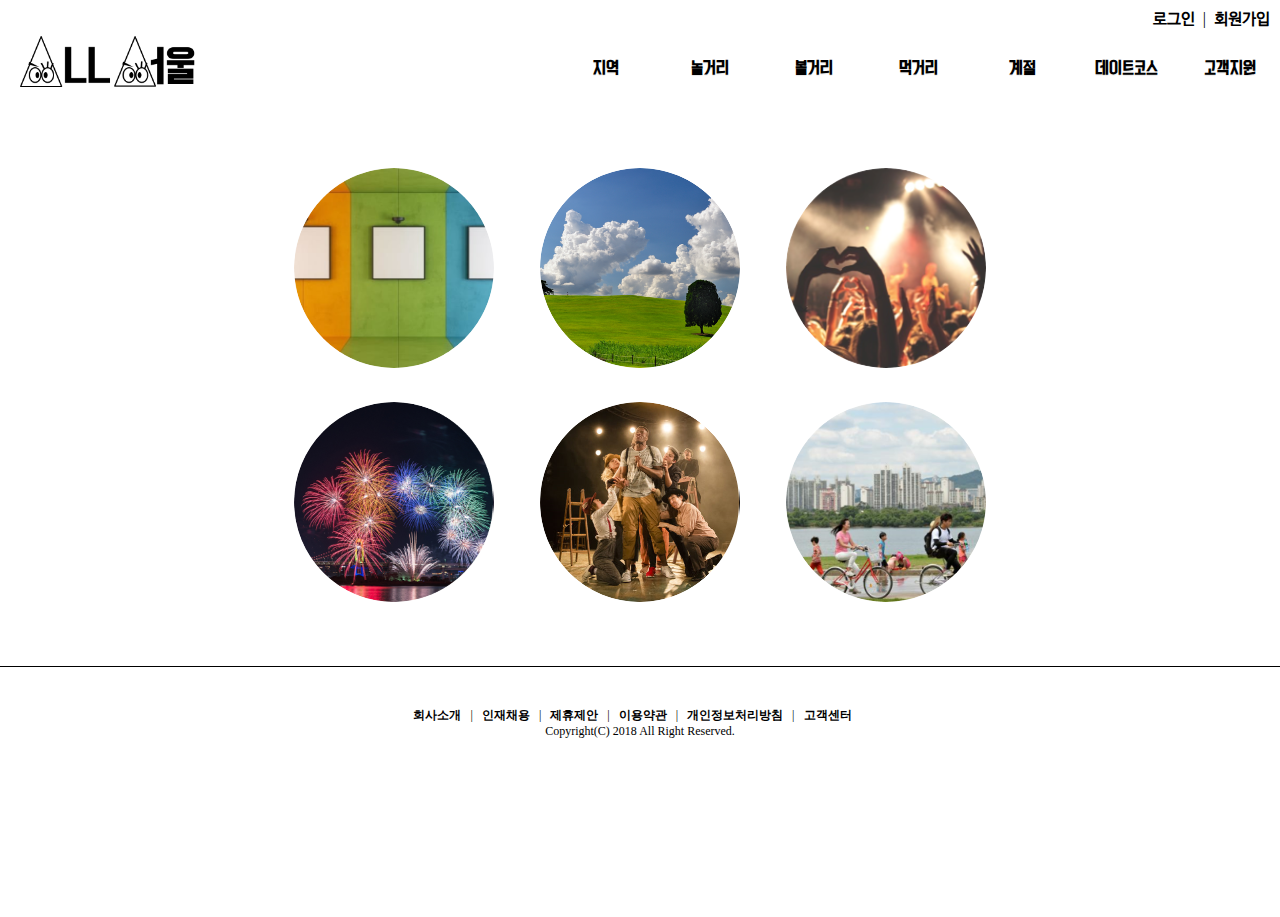
<file: menu3.html>
<!DOCTYPE html>
<html lang="en">
<head>
    <meta charset="UTF-8">
    <meta name="viewport" content="width=device-width, initial-scale=1.0">
    <title>Document</title>
    <link rel="stylesheet" href="./css/menu_circle.css">
    <link rel="stylesheet" href="./css/header_sub.css">
    <link rel="stylesheet" href="./css/font.css">
    <link rel="stylesheet" href="./css/footer.css" type="text/css" />

    <script src="https://ajax.googleapis.com/ajax/libs/jquery/1.7.2/jquery.min.js"></script>
    <script>
        /*반응형 메뉴*/
        $(function() {
            var pull = $('#pull');
            menu = $('nav ul');
            menuHeight = menu.height();

            /*id pull메뉴 클릭할때마다 슬라이드 !!*/
            $(pull).on('click', function(e) {
                e.preventDefault();
                menu.slideToggle();
            });
        });
    </script>
</head>

<body>
    <!--헤더 시작-->
    <header>
        <div class="topmenu">
            <a href="login.html">로그인</a>&nbsp;&nbsp;|&nbsp;
            <a href="signup.html">회원가입</a>
        </div>
        <div class="logo">
            <a href="index.html"><img src="./img/logo.png" alt="ALL 서울"></a>
        </div>

        <nav class="nav_menu">
            <ul class="nav_menu">
                <li><a href="menu1.html">지역</a></li>
                <li><a href="menu2.html">놀거리</a></li>
                <li><a href="menu3.html">볼거리</a></li>
                <li><a href="menu4.html">먹거리</a></li>
                <li><a href="menu5.html">계절</a></li>
                <li><a href="#">데이트코스</a></li>
                <li><a href="menu7.html">고객지원</a></li>
            </ul>
            <a id="pull" href="#">Menu</a>
        </nav>
    </header>
    <!--헤더 끝-->


    <!--원형 메뉴 시작-->
    <div class="circlecontainer">
        <!--첫번째 줄-->
        <div class="circlerow">
            <div class="circle">
                <a href="#">
                    <div class="circleitem" style="background-image: url(./img/circleicon/exhibition_icon.png);background-size: contain;">
                        <!--hover시 나타날 이미지-->
                        <div class="circleinfo">
                            <img src="img/zoom-white.png" alt="">
                            <h3>이색전시회</h3>
                        </div>
                    </div>
                </a>
            </div>
            <div class="circle">
                <a href="#">
                    <div class="circleitem" style="background-image: url(./img/circleicon/scenery_icon.png);background-size: contain;">
                        <!--hover시 나타날 이미지-->
                        <div class="circleinfo">
                            <img src="img/zoom-white.png" alt="">
                            <h3>풍경</h3>
                        </div>
                    </div>
                </a>
            </div>
            <div class="circle">
                <a href="#">
                    <div class="circleitem" style="background-image: url(./img/circleicon/show_icon.png);background-size: contain;">
                        <!--hover시 나타날 이미지-->
                        <div class="circleinfo">
                            <img src="img/zoom-white.png" alt="">
                            <h3>공연</h3>
                        </div>
                    </div>
                </a>
            </div>
        </div>
        <!--두번째 줄-->
        <div class="circlerow">
            <div class="circle">
                <a href="#">
                    <div class="circleitem" style="background-image: url(./img/circleicon/festival_icon.png);background-size: contain;">
                        <!--hover시 나타날 이미지-->
                        <div class="circleinfo">
                            <img src="img/zoom-white.png" alt="">
                            <h3>축제</h3>
                        </div>
                    </div>
                </a>
            </div>
            <div class="circle">
                <a href="#">
                    <div class="circleitem" style="background-image: url(./img/circleicon/theater_icon.png);background-size: contain;">
                        <!--hover시 나타날 이미지-->
                        <div class="circleinfo">
                            <img src="img/zoom-white.png" alt="">
                            <h3>연극</h3>
                        </div>
                    </div>
                </a>
            </div>
            <div class="circle">
                <a href="#">
                    <div class="circleitem" style="background-image: url(./img/circleicon/park_icon.png);background-size: contain;">
                        <!--hover시 나타날 이미지-->
                        <div class="circleinfo">
                            <img src="img/zoom-white.png" alt="">
                            <h3>공원</h3>
                        </div>
                    </div>
                </a>
            </div>
        </div>
    </div>
    <!--원형 메뉴 끝-->


    <!--푸터 시작-->
    <footer>
        <div class="footer">
            <a href="intro.html">회사소개</a>
            &nbsp;&nbsp;|&nbsp;&nbsp;
            <a href="#">인재채용</a>
            &nbsp;&nbsp;|&nbsp;&nbsp;
            <a href="#">제휴제안</a>
            &nbsp;&nbsp;|&nbsp;&nbsp;
            <a href="#">이용약관</a>
            &nbsp;&nbsp;|&nbsp;&nbsp;
            <a href="#">개인정보처리방침</a>
            &nbsp;&nbsp;|&nbsp;&nbsp;
            <a href="menu7.html">고객센터</a>
            &nbsp;&nbsp;&nbsp;&nbsp;
            <p>Copyright(C) 2018 All Right Reserved.</p>
        </div>
    </footer>
    <!--푸터 끝-->
</body>
</html>
</file>
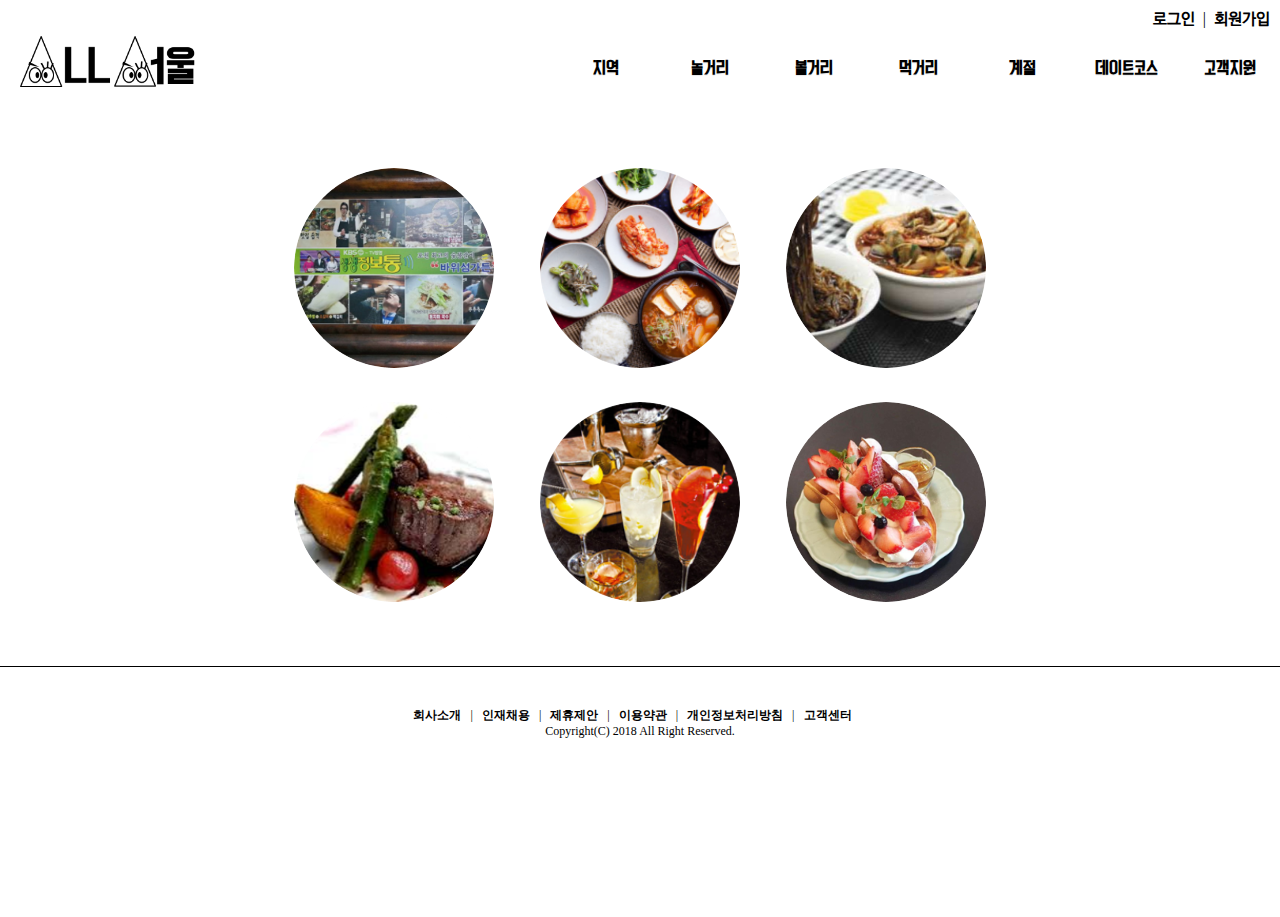
<file: menu4.html>
<!DOCTYPE html>
<html lang="en">
<head>
    <meta charset="UTF-8">
    <meta name="viewport" content="width=device-width, initial-scale=1.0">
    <title>Document</title>
    <link rel="stylesheet" href="./css/menu_circle.css">
    <link rel="stylesheet" href="./css/header_sub.css">
    <link rel="stylesheet" href="./css/font.css">
    <link rel="stylesheet" href="./css/footer.css" type="text/css" />

    <script src="https://ajax.googleapis.com/ajax/libs/jquery/1.7.2/jquery.min.js"></script>
    <script>
        /*반응형 메뉴*/
        $(function() {
            var pull = $('#pull');
            menu = $('nav ul');
            menuHeight = menu.height();

            /*id pull메뉴 클릭할때마다 슬라이드 !!*/
            $(pull).on('click', function(e) {
                e.preventDefault();
                menu.slideToggle();
            });
        });
    </script>
</head>

<body>
    <!--헤더 시작-->
    <header>
        <div class="topmenu">
            <a href="login.html">로그인</a>&nbsp;&nbsp;|&nbsp;
            <a href="signup.html">회원가입</a>
        </div>
        <div class="logo">
            <a href="index.html"><img src="./img/logo.png" alt="ALL 서울"></a>
        </div>

        <nav class="nav_menu">
            <ul class="nav_menu">
                <li><a href="menu1.html">지역</a></li>
                <li><a href="menu2.html">놀거리</a></li>
                <li><a href="menu3.html">볼거리</a></li>
                <li><a href="menu4.html">먹거리</a></li>
                <li><a href="menu5.html">계절</a></li>
                <li><a href="#">데이트코스</a></li>
                <li><a href="menu7.html">고객지원</a></li>
            </ul>
            <a id="pull" href="#">Menu</a>
        </nav>
    </header>
    <!--헤더 끝-->


    <!--원형 메뉴 시작-->
    <div class="circlecontainer">
        <!--첫번째 줄-->
        <div class="circlerow">
            <div class="circle">
                <a href="#">
                    <div class="circleitem" style="background-image: url(./img/circleicon/tv_icon.png);background-size: contain;">
                        <!--hover시 나타날 이미지-->
                        <div class="circleinfo">
                            <img src="img/zoom-white.png" alt="">
                            <h3>방송출연맛집</h3>
                        </div>
                    </div>
                </a>
            </div>
            <div class="circle">
                <a href="#">
                    <div class="circleitem" style="background-image: url(./img/circleicon/kor_icon.png);background-size: contain;">
                        <!--hover시 나타날 이미지-->
                        <div class="circleinfo">
                            <img src="img/zoom-white.png" alt="">
                            <h3>한식/분식</h3>
                        </div>
                    </div>
                </a>
            </div>
            <div class="circle">
                <a href="#">
                    <div class="circleitem" style="background-image: url(./img/circleicon/jap_icon.png);background-size: contain;">
                        <!--hover시 나타날 이미지-->
                        <div class="circleinfo">
                            <img src="img/zoom-white.png" alt="">
                            <h3>일식/중식</h3>
                        </div>
                    </div>
                </a>
            </div>
        </div>
        <!--두번째 줄-->
        <div class="circlerow">
            <div class="circle">
                <a href="#">
                    <div class="circleitem" style="background-image: url(./img/circleicon/ame_icon.png);background-size: contain;">
                        <!--hover시 나타날 이미지-->
                        <div class="circleinfo">
                            <img src="img/zoom-white.png" alt="">
                            <h3>양식</h3>
                        </div>
                    </div>
                </a>
            </div>
            <div class="circle">
                <a href="#">
                    <div class="circleitem" style="background-image: url(./img/circleicon/pub_icon.png);background-size: contain;">
                        <!--hover시 나타날 이미지-->
                        <div class="circleinfo">
                            <img src="img/zoom-white.png" alt="">
                            <h3>칵테일&펍</h3>
                        </div>
                    </div>
                </a>
            </div>
            <div class="circle">
                <a href="#">
                    <div class="circleitem" style="background-image: url(./img/circleicon/dessert_icon.png);background-size: contain;">
                        <!--hover시 나타날 이미지-->
                        <div class="circleinfo">
                            <img src="img/zoom-white.png" alt="">
                            <h3>디저트</h3>
                        </div>
                    </div>
                </a>
            </div>
        </div>
    </div>
    <!--원형 메뉴 끝-->


    <!--푸터 시작-->
    <footer>
        <div class="footer">
            <a href="intro.html">회사소개</a>
            &nbsp;&nbsp;|&nbsp;&nbsp;
            <a href="#">인재채용</a>
            &nbsp;&nbsp;|&nbsp;&nbsp;
            <a href="#">제휴제안</a>
            &nbsp;&nbsp;|&nbsp;&nbsp;
            <a href="#">이용약관</a>
            &nbsp;&nbsp;|&nbsp;&nbsp;
            <a href="#">개인정보처리방침</a>
            &nbsp;&nbsp;|&nbsp;&nbsp;
            <a href="menu7.html">고객센터</a>
            &nbsp;&nbsp;&nbsp;&nbsp;
            <p>Copyright(C) 2018 All Right Reserved.</p>
        </div>
    </footer>
    <!--푸터 끝-->
</body>
</html>
</file>
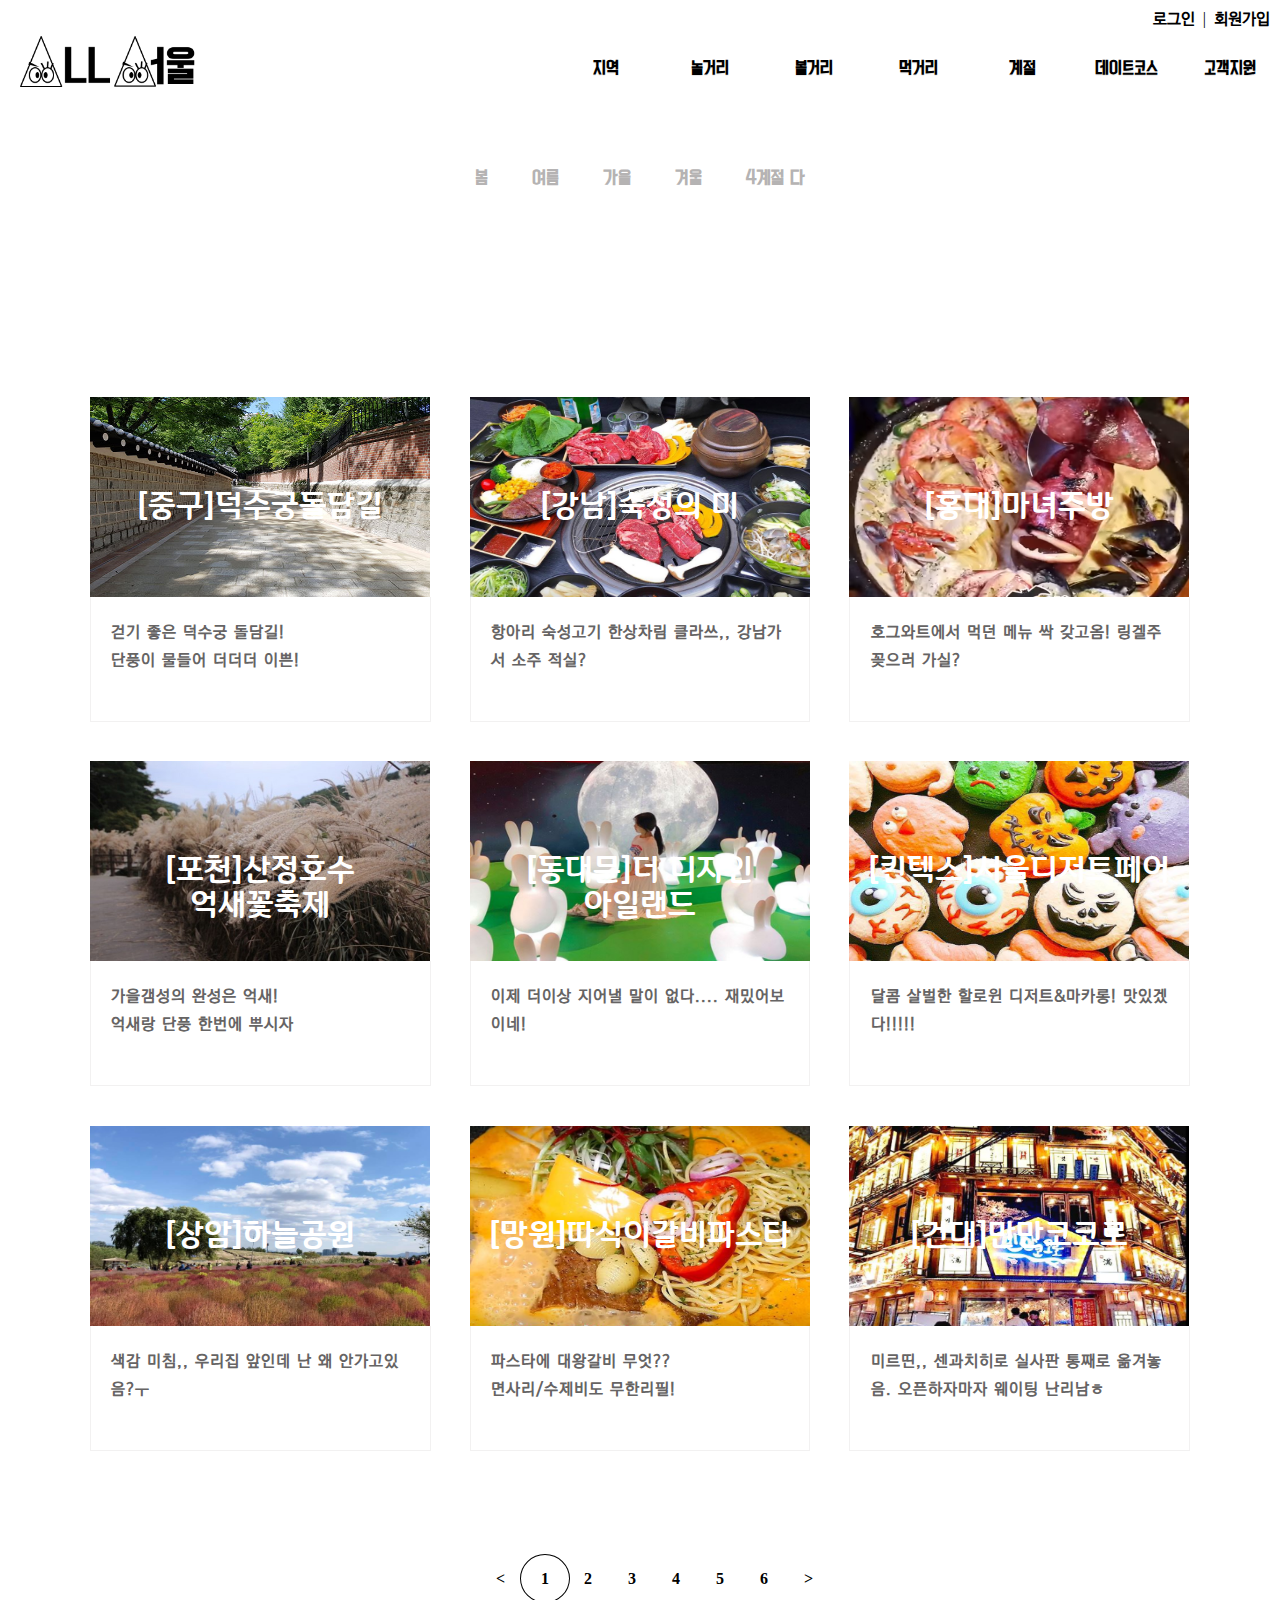
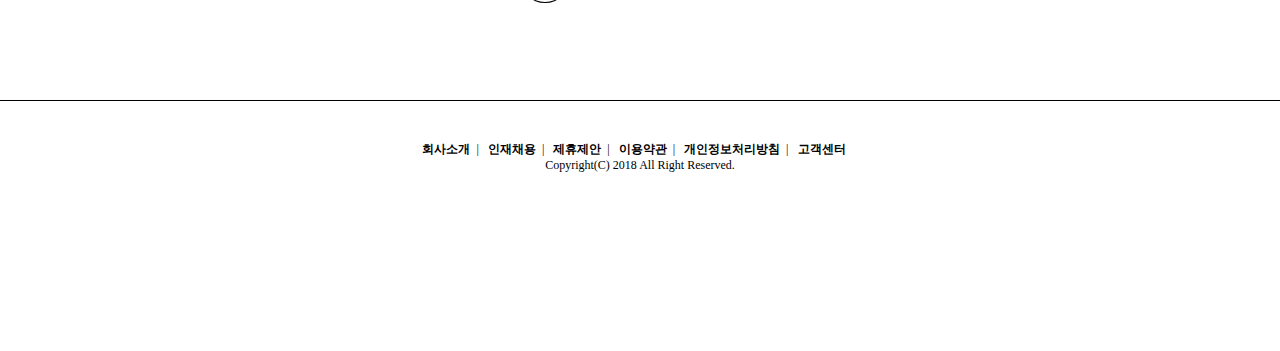
<file: menu5.html>
<!DOCTYPE html>
<html lang="en">
<head>
    <meta charset="UTF-8">
    <meta name="viewport" content="width=device-width, initial-scale=1.0">
    <title>Document</title>
    <link rel="stylesheet" href="./css/menu1.css">
    <link rel="stylesheet" href="./css/font.css">
    <link rel="stylesheet" href="./css/pagination.css">
    <link rel="stylesheet" href="./css/listing.css">
    <link rel="stylesheet" href="./css/header_sub.css">
    <link rel="stylesheet" href="./css/footer.css" type="text/css" />

    <script src="https://code.jquery.com/jquery-3.2.1.min.js" integrity="sha256-hwg4gsxgFZhOsEEamdOYGBf13FyQuiTwlAQgxVSNgt4=" crossorigin="anonymous"></script>
    <script>
        /*반응형 메뉴*/
        $(function() {
            var pull = $('#pull');
            menu = $('nav ul');
            menuHeight = menu.height();

            /*id pull메뉴 클릭할때마다 슬라이드 !!*/
            $(pull).on('click', function(e) {
                e.preventDefault();
                menu.slideToggle();
            });
        });
    </script>
</head>

<body>
    <!--헤더 시작-->
    <header>
        <div class="topmenu">
            <a href="login.html">로그인</a>&nbsp;&nbsp;|&nbsp;
            <a href="signup.html">회원가입</a>
        </div>
        <div class="logo">
            <a href="index.html"><img src="./img/logo.png" alt="ALL 서울"></a>
        </div>

        <nav class="nav_menu">
            <ul class="nav_menu">
                <li><a href="menu1.html">지역</a></li>
                <li><a href="menu2.html">놀거리</a></li>
                <li><a href="menu3.html">볼거리</a></li>
                <li><a href="menu4.html">먹거리</a></li>
                <li><a href="menu5.html">계절</a></li>
                <li><a href="#">데이트코스</a></li>
                <li><a href="menu7.html">고객지원</a></li>
            </ul>
            <a id="pull" href="#">Menu</a>
        </nav>
    </header>
    <!--헤더 끝-->


    <!--메뉴 카테고리 시작-->
    <div class="submenu_area">
        <ul>
            <li><a href="#">봄</a></li>
            <li><a href="#">여름</a></li>
            <li><a href="#">가을</a></li>
            <li><a href="#">겨울</a></li>
            <li><a href="#">4계절 다</a></li>
        </ul>
    </div>
    <!--메뉴 카테고리 끝-->


    <!--게시글 목록 시작-->
    <section class="listings">
        <div class="wrapper">
            <ul class="properties_list">
                <li>
                    <a href="#">
                        <img src="img/area/property1.png" alt="" class="property_img">
                        <span class="title">
                            [중구]덕수궁돌담길
                        </span>
                        <div class="property_details">
                            <h1>
                                걷기 좋은 덕수궁 돌담길!<br>단풍이 물들어 더더더 이쁜!
                            </h1>
                        </div>
                    </a>
                </li>
                <li>
                    <a href="#">
                        <img src="img/area/property2.png" alt="" class="property_img">
                        <span class="title">
                            [강남]숙성의 미
                        </span>
                        <div class="property_details">
                            <h1>
                                항아리 숙성고기 한상차림 클라쓰,, 강남가서 소주 적실?
                            </h1>
                        </div>
                    </a>
                </li>
                <li>
                    <a href="#">
                        <img src="img/area/property3.png" alt="" class="property_img">
                        <span class="title">
                            [홍대]마녀주방
                        </span>
                        <div class="property_details">
                            <h1>
                                호그와트에서 먹던 메뉴 싹 갖고옴! 링겔주 꽂으러 가실?
                            </h1>
                        </div>
                    </a>
                </li>
                <li>
                    <a href="#">
                        <img src="img/area/property4.png" alt="" class="property_img">
                        <span class="title">
                            [포천]산정호수<br>억새꽃축제
                        </span>
                        <div class="property_details">
                            <h1>
                                가을갬성의 완성은 억새!<br>억새랑 단풍 한번에 뿌시자
                            </h1>
                        </div>
                    </a>
                </li>
                <li>
                    <a href="#">
                        <img src="img/area/property5.png" alt="" class="property_img">
                        <span class="title">
                            [동대문]더 디자인<br>아일랜드
                        </span>
                        <div class="property_details">
                            <h1>
                                이제 더이상 지어낼 말이 없다.... 재밌어보이네!
                            </h1>
                        </div>
                    </a>
                </li>
                <li>
                    <a href="#">
                        <img src="img/area/property6.png" alt="" class="property_img">
                        <span class="title">
                            [킨텍스]서울디저트페어
                        </span>
                        <div class="property_details">
                            <h1>
                                달콤 살벌한 할로윈 디저트&마카롱! 맛있겠다!!!!!
                            </h1>
                        </div>
                    </a>
                </li>
                <li>
                    <a href="#">
                        <img src="img/area/property7.png" alt="" class="property_img">
                        <span class="title">
                            [상암]하늘공원
                        </span>
                        <div class="property_details">
                            <h1>
                                색감 미침,, 우리집 앞인데 난 왜 안가고있음?ㅜ
                            </h1>
                        </div>
                    </a>
                </li>
                <li>
                    <a href="#">
                        <img src="img/area/property8.png" alt="" class="property_img">
                        <span class="title">
                            [망원]따식이갈비파스타
                        </span>
                        <div class="property_details">
                            <h1>
                                파스타에 대왕갈비 무엇??<br>면사리/수제비도 무한리필!
                            </h1>
                        </div>
                    </a>
                </li>
                <li>
                    <a href="#">
                        <img src="img/area/property9.png" alt="" class="property_img">
                        <span class="title">
                            [건대]만만코코로
                        </span>
                        <div class="property_details">
                            <h1>
                                미르띤,, 센과치히로 실사판 통째로 옮겨놓음. 오픈하자마자 웨이팅 난리남ㅎ
                            </h1>
                        </div>
                    </a>
                </li>
            </ul>
        </div>
    </section>
    <!--게시글 목록 끝-->


    <!--pagination 시작-->
    <div class="pagination">
        <ul>
            <li><a class="pagination__link" href="#">
                    <</a> </li> <li><a class="pagination__link is_active" href="#"> 1 </a></li>
            <li><a class="pagination__link" href="#">2</a></li>
            <li><a class="pagination__link" href="#">3</a></li>
            <li><a class="pagination__link" href="#">4</a></li>
            <li><a class="pagination__link" href="#">5</a></li>
            <li><a class="pagination__link" href="#">6</a></li>
            <li><a class="pagination__link" href="#">></a></li>
        </ul>
    </div>
    <script>
        /*해당 페이지 번호를 클릭하면*/
        /*클릭한 번호에 is_active 클래스 붙여줌*/
        var link = $('.pagination__link');
        link.on('click', function() {
            link.removeClass('is_active');
            $(this).addClass('is_active');
        });
    </script>
    <!--pagination 끝-->


    <!--푸터 시작-->
    <footer>
        <div class="footer">
            <a href="intro.html">회사소개</a>&nbsp;&nbsp;|&nbsp;&nbsp;
            <a href="#">인재채용</a>&nbsp;&nbsp;|&nbsp;&nbsp;
            <a href="#">제휴제안</a>&nbsp;&nbsp;|&nbsp;&nbsp;
            <a href="#">이용약관</a>&nbsp;&nbsp;|&nbsp;&nbsp;
            <a href="#">개인정보처리방침</a>&nbsp;&nbsp;|&nbsp;&nbsp;
            <a href="menu7.html">고객센터</a>&nbsp;&nbsp;&nbsp;&nbsp;
            <p>Copyright(C) 2018 All Right Reserved.</p>
        </div>
    </footer>
    <!--푸터 끝-->
</body>
</html>
</file>
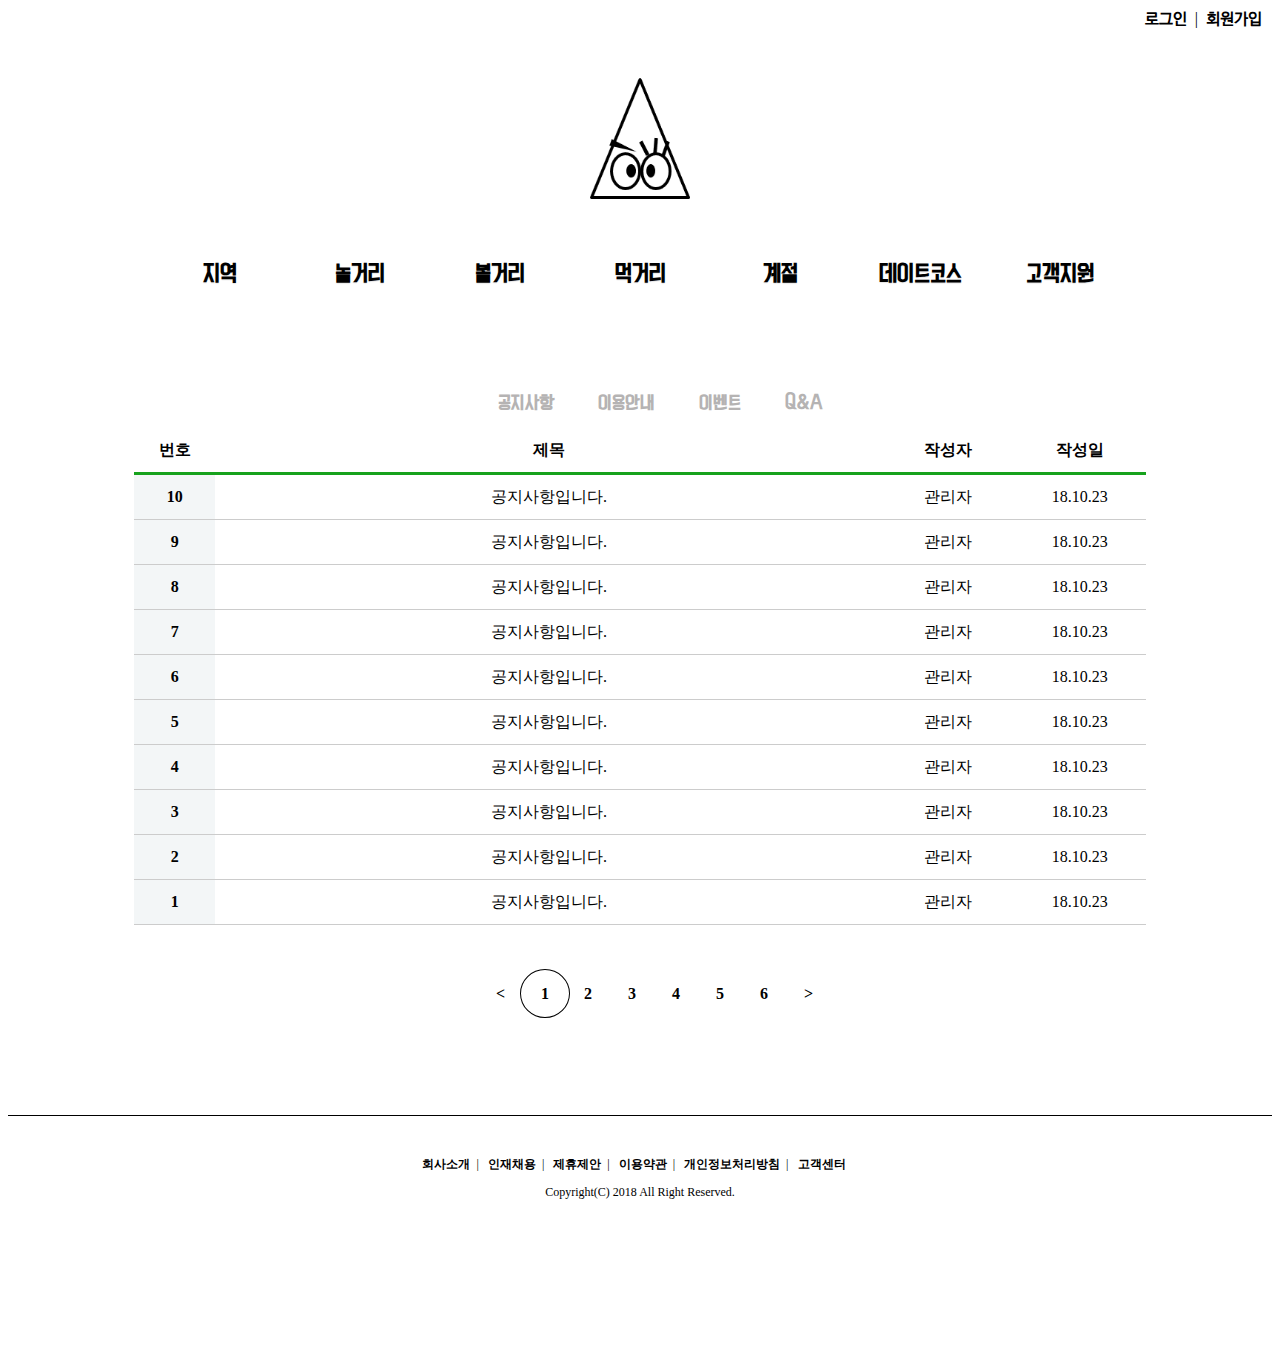
<file: menu7.html>
<!DOCTYPE html>
<html lang="en">
<head>
    <meta charset="UTF-8">
    <meta name="viewport" content="width=device-width, initial-scale=1.0">
    <title>Document</title>
    <link rel="stylesheet" href="./css/menu1.css">
    <link rel="stylesheet" href="./css/menu7.css">
    <link rel="stylesheet" href="./css/font.css">
    <link rel="stylesheet" href="./css/pagination.css">
    <link rel="stylesheet" href="./css/font.css">
    <link rel="stylesheet" href="./css/header.css">
    <link rel="stylesheet" href="./css/footer.css" type="text/css" />

    <script src="https://code.jquery.com/jquery-3.2.1.min.js" integrity="sha256-hwg4gsxgFZhOsEEamdOYGBf13FyQuiTwlAQgxVSNgt4=" crossorigin="anonymous"></script>
    <script>
        /*반응형 메뉴*/
        $(function(){
            var pull=$('#pull');
            menu=$('nav ul');
            menuHeight=menu.height();
            
            /*id pull메뉴 클릭할때마다 슬라이드 !!*/
            $(pull).on('click', function(e){
                e.preventDefault();
                menu.slideToggle();
            });
        });
    </script>
</head>
<body>
    <!--헤더 시작-->
    <header>
        <div class="topmenu">
            <a href="login.html">로그인</a>&nbsp;&nbsp;|&nbsp;
            <a href="signup.html">회원가입</a>
        </div>
        <div class="logo">
            <a href="index.html"><img src="./img/logoimg.png" alt="ALL 서울" style="width: 100px"></a>
        </div>

        <nav class="nav_menu">
            <ul class="nav_menu">
                <li><a href="menu1.html">지역</a></li>
                <li><a href="menu2.html">놀거리</a></li>
                <li><a href="menu3.html">볼거리</a></li>
                <li><a href="menu4.html">먹거리</a></li>
                <li><a href="menu5.html">계절</a></li>
                <li><a href="#">데이트코스</a></li>
                <li><a href="menu7.html">고객지원</a></li>
            </ul>
            <!--반응형 메뉴-->
            <a id="pull" href="#">Menu</a>
        </nav>
    </header>
    <!--헤더 끝-->
    
    
    <!--메뉴 카테고리 시작-->
    <div class="submenu_area">
        <ul>
            <li><a href="#">공지사항</a></li>
            <li><a href="#">이용안내</a></li>
            <li><a href="#">이벤트</a></li>
            <li><a href="#">Q&A</a></li>
        </ul>
    </div>
    <!--메뉴 카테고리 끝-->
    
    
    <!--테이블 게시판 시작-->
    <div class="tablecontainer">
        <table class="typetable">
            <thead>
            <tr>
                <th scope="cols">번호</th>
                <th scope="cols">제목</th>
                <th scope="cols">작성자</th>
                <th scope="cols">작성일</th>
            </tr>
            </thead>
            <tbody>
            <tr>
                <th scope="row">10</th>
                <td class="title">공지사항입니다.</td>
                <td>관리자</td>
                <td>18.10.23</td>
            </tr>
            <tr>
                <th scope="row">9</th>
                <td class="title">공지사항입니다.</td>
                <td>관리자</td>
                <td>18.10.23</td>
            </tr>
            <tr>
                <th scope="row">8</th>
                <td class="title">공지사항입니다.</td>
                <td>관리자</td>
                <td>18.10.23</td>
            </tr>
            <tr>
                <th scope="row">7</th>
                <td class="title">공지사항입니다.</td>
                <td>관리자</td>
                <td>18.10.23</td>
            </tr>
            <tr>
                <th scope="row">6</th>
                <td class="title">공지사항입니다.</td>
                <td>관리자</td>
                <td>18.10.23</td>
            </tr>
            <tr>
                <th scope="row">5</th>
                <td class="title">공지사항입니다.</td>
                <td>관리자</td>
                <td>18.10.23</td>
            </tr>
            <tr>
                <th scope="row">4</th>
                <td class="title">공지사항입니다.</td>
                <td>관리자</td>
                <td>18.10.23</td>
            </tr>
            <tr>
                <th scope="row">3</th>
                <td class="title">공지사항입니다.</td>
                <td>관리자</td>
                <td>18.10.23</td>
            </tr>
            <tr>
                <th scope="row">2</th>
                <td class="title">공지사항입니다.</td>
                <td>관리자</td>
                <td>18.10.23</td>
            </tr>
            <tr>
                <th scope="row">1</th>
                <td class="title">공지사항입니다.</td>
                <td>관리자</td>
                <td>18.10.23</td>
            </tr>
            </tbody>
        </table>
    </div>
    <!--테이블 게시판 끝-->
    
    <!--pagination 시작-->
    <div class="pagination">
        <ul>
            <li><a class="pagination__link" href="#">
            <</a></li>
            <li><a class="pagination__link is_active" href="#"> 1 </a></li>
            <li><a class="pagination__link" href="#">2</a></li>
            <li><a class="pagination__link" href="#">3</a></li>
            <li><a class="pagination__link" href="#">4</a></li>
            <li><a class="pagination__link" href="#">5</a></li>
            <li><a class="pagination__link" href="#">6</a></li>
            <li><a class="pagination__link" href="#">></a></li>
        </ul>
    </div>
    <script>
        /*해당 페이지 번호를 클릭하면*/
        /*클릭한 번호에 is_active 클래스 붙여줌*/
        var link = $('.pagination__link');
        link.on('click', function() {
            link.removeClass('is_active');
            $(this).addClass('is_active');
        });
    </script>
    <!--pagination 끝-->


    <!--푸터 시작-->
    <footer>
        <div class="footer">
            <a href="intro.html">회사소개</a>&nbsp;&nbsp;|&nbsp;&nbsp;
            <a href="#">인재채용</a>&nbsp;&nbsp;|&nbsp;&nbsp;
            <a href="#">제휴제안</a>&nbsp;&nbsp;|&nbsp;&nbsp;
            <a href="#">이용약관</a>&nbsp;&nbsp;|&nbsp;&nbsp;
            <a href="#">개인정보처리방침</a>&nbsp;&nbsp;|&nbsp;&nbsp;
            <a href="menu7.html">고객센터</a>&nbsp;&nbsp;&nbsp;&nbsp;
            <p>Copyright(C) 2018 All Right Reserved.</p>
        </div>
    </footer>
    <!--푸터 끝-->
</body>
</html>
</file>
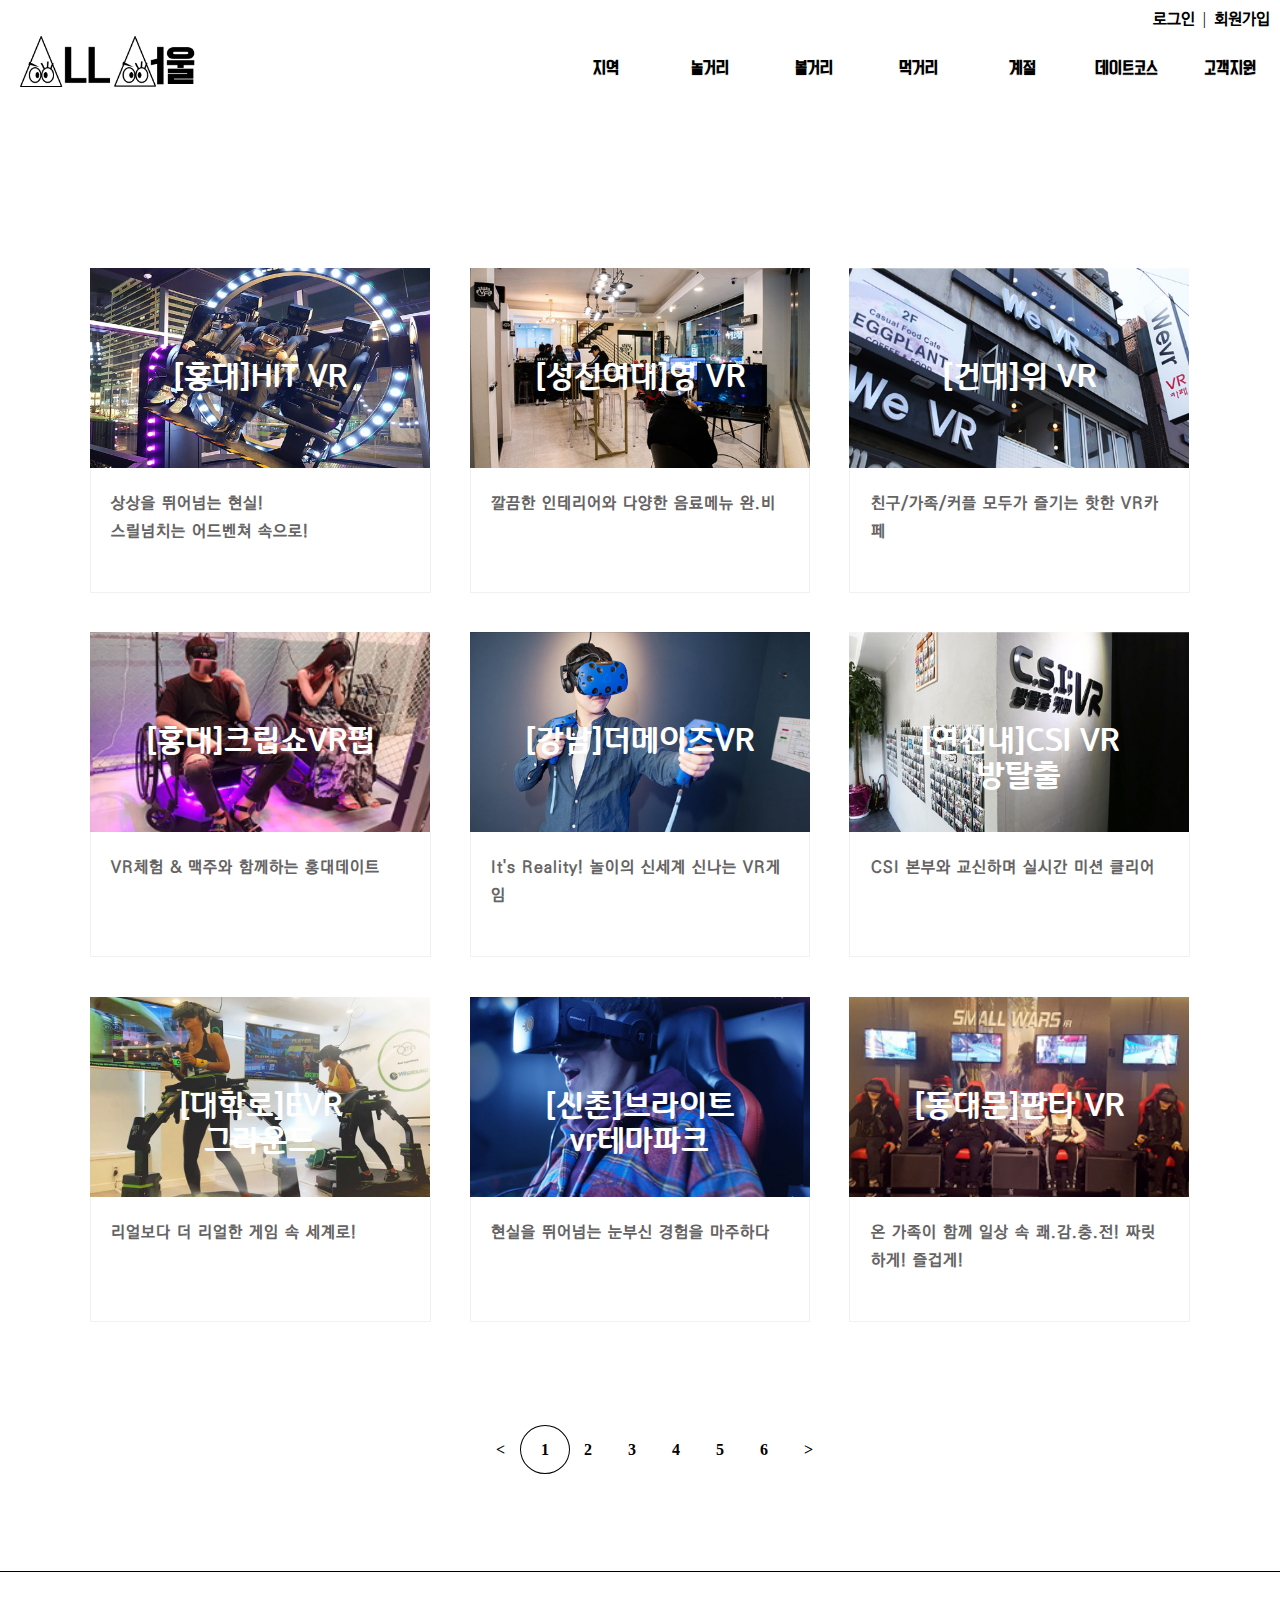
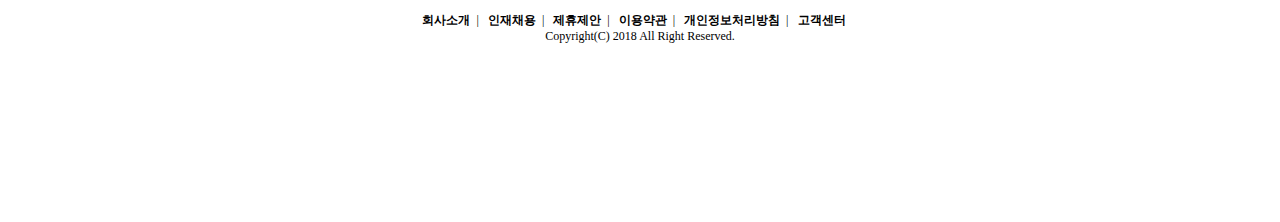
<file: menu_vr.html>
<!DOCTYPE html>
<html lang="en">

<head>
    <meta charset="UTF-8">
    <meta name="viewport" content="width=device-width, initial-scale=1.0">
    <title>Document</title>
    <link rel="stylesheet" href="./css/font.css">
    <link rel="stylesheet" href="./css/listing.css">
    <link rel="stylesheet" href="./css/pagination.css">
    <link rel="stylesheet" href="./css/header_sub.css">
    <link rel="stylesheet" href="./css/footer.css" type="text/css" />

    <script src="https://ajax.googleapis.com/ajax/libs/jquery/1.7.2/jquery.min.js"></script>
    <script>
        /*반응형 메뉴*/
        $(function() {
            var pull = $('#pull');
            menu = $('nav ul');
            menuHeight = menu.height();

            /*id pull메뉴 클릭할때마다 슬라이드 !!*/
            $(pull).on('click', function(e) {
                e.preventDefault();
                menu.slideToggle();
            });
        });

    </script>
</head>

<body>
    <!--헤더 시작-->
    <header>
        <div class="topmenu">
            <a href="login.html">로그인</a>&nbsp;&nbsp;|&nbsp;
            <a href="signup.html">회원가입</a>
        </div>
        <div class="logo">
            <a href="index.html"><img src="./img/logo.png" alt="ALL 서울"></a>
        </div>

        <nav class="nav_menu">
            <ul class="nav_menu">
                <li><a href="menu1.html">지역</a></li>
                <li><a href="menu2.html">놀거리</a></li>
                <li><a href="menu3.html">볼거리</a></li>
                <li><a href="menu4.html">먹거리</a></li>
                <li><a href="menu5.html">계절</a></li>
                <li><a href="#">데이트코스</a></li>
                <li><a href="menu7.html">고객지원</a></li>
            </ul>
            <a id="pull" href="#">Menu</a>
        </nav>
    </header>
    <!--헤더 끝-->


    <!--게시글 목록 시작-->
    <section class="listings">
        <div class="wrapper">
            <ul class="properties_list">
                <li>
                    <a href="#">
                        <img src="img/vr/property1.png" alt="" class="property_img">
                        <span class="title">
                            [홍대]HIT VR
                        </span>
                        <div class="property_details">
                            <h1>
                                상상을 뛰어넘는 현실!<br>스릴넘치는 어드벤쳐 속으로!
                            </h1>
                        </div>
                    </a>
                </li>
                <li>
                    <a href="#">
                        <img src="img/vr/property2.png" alt="" class="property_img">
                        <span class="title">
                            [성신여대]영 VR
                        </span>
                        <div class="property_details">
                            <h1>
                                깔끔한 인테리어와 다양한 음료메뉴 완.비
                            </h1>
                        </div>
                    </a>
                </li>
                <li>
                    <a href="#">
                        <img src="img/vr/property3.png" alt="" class="property_img">
                        <span class="title">
                            [건대]위 VR
                        </span>
                        <div class="property_details">
                            <h1>
                                친구/가족/커플 모두가 즐기는 핫한 VR카페
                            </h1>
                        </div>
                    </a>
                </li>
                <li>
                    <a href="#">
                        <img src="img/vr/property4.png" alt="" class="property_img">
                        <span class="title">
                            [홍대]크립쇼VR펍
                        </span>
                        <div class="property_details">
                            <h1>
                                VR체험 & 맥주와 함께하는 홍대데이트
                            </h1>
                        </div>
                    </a>
                </li>
                <li>
                    <a href="#">
                        <img src="img/vr/property5.png" alt="" class="property_img">
                        <span class="title">
                            [강남]더메이즈VR
                        </span>
                        <div class="property_details">
                            <h1>
                                It's Reality! 놀이의 신세계 신나는 VR게임
                            </h1>
                        </div>
                    </a>
                </li>
                <li>
                    <a href="#">
                        <img src="img/vr/property6.png" alt="" class="property_img">
                        <span class="title">
                            [연신내]CSI VR<br>방탈출
                        </span>
                        <div class="property_details">
                            <h1>
                                CSI 본부와 교신하며 실시간 미션 클리어
                            </h1>
                        </div>
                    </a>
                </li>
                <li>
                    <a href="#">
                        <img src="img/vr/property7.png" alt="" class="property_img">
                        <span class="title">
                            [대학로]EVR <br>그라운드
                        </span>
                        <div class="property_details">
                            <h1>
                                리얼보다 더 리얼한 게임 속 세계로!
                            </h1>
                        </div>
                    </a>
                </li>
                <li>
                    <a href="#">
                        <img src="img/vr/property8.png" alt="" class="property_img">
                        <span class="title">
                            [신촌]브라이트<br>vr테마파크
                        </span>
                        <div class="property_details">
                            <h1>
                                현실을 뛰어넘는 눈부신 경험을 마주하다
                            </h1>
                        </div>
                    </a>
                </li>
                <li>
                    <a href="#">
                        <img src="img/vr/property9.png" alt="" class="property_img">
                        <span class="title">
                            [동대문]판타 VR
                        </span>
                        <div class="property_details">
                            <h1>
                                온 가족이 함께 일상 속 쾌.감.충.전! 짜릿하게! 즐겁게!
                            </h1>
                        </div>
                    </a>
                </li>
            </ul>
        </div>
    </section>
    <!--게시글 목록 끝-->


    <!--pagination 시작-->
    <div class="pagination">
        <ul>
            <li><a class="pagination__link" href="#">
                    <</a> </li> <li><a class="pagination__link is_active" href="#"> 1 </a></li>
            <li><a class="pagination__link" href="#">2</a></li>
            <li><a class="pagination__link" href="#">3</a></li>
            <li><a class="pagination__link" href="#">4</a></li>
            <li><a class="pagination__link" href="#">5</a></li>
            <li><a class="pagination__link" href="#">6</a></li>
            <li><a class="pagination__link" href="#">></a></li>
        </ul>
    </div>
    <script>
        /*해당 페이지 번호를 클릭하면*/
        /*클릭한 번호에 is_active 클래스 붙여줌*/
        var link = $('.pagination__link');
        link.on('click', function() {
            link.removeClass('is_active');
            $(this).addClass('is_active');
        });

    </script>
    <!--pagination 끝-->
    
    
    <!--푸터 시작-->
    <footer>
        <div class="footer">
            <a href="intro.html">회사소개</a>&nbsp;&nbsp;|&nbsp;&nbsp;
            <a href="#">인재채용</a>&nbsp;&nbsp;|&nbsp;&nbsp;
            <a href="#">제휴제안</a>&nbsp;&nbsp;|&nbsp;&nbsp;
            <a href="#">이용약관</a>&nbsp;&nbsp;|&nbsp;&nbsp;
            <a href="#">개인정보처리방침</a>&nbsp;&nbsp;|&nbsp;&nbsp;
            <a href="menu7.html">고객센터</a>&nbsp;&nbsp;&nbsp;&nbsp;
            <p>Copyright(C) 2018 All Right Reserved.</p>
        </div>
    </footer>
    <!--푸터 끝-->
</body>

</html>
</file>
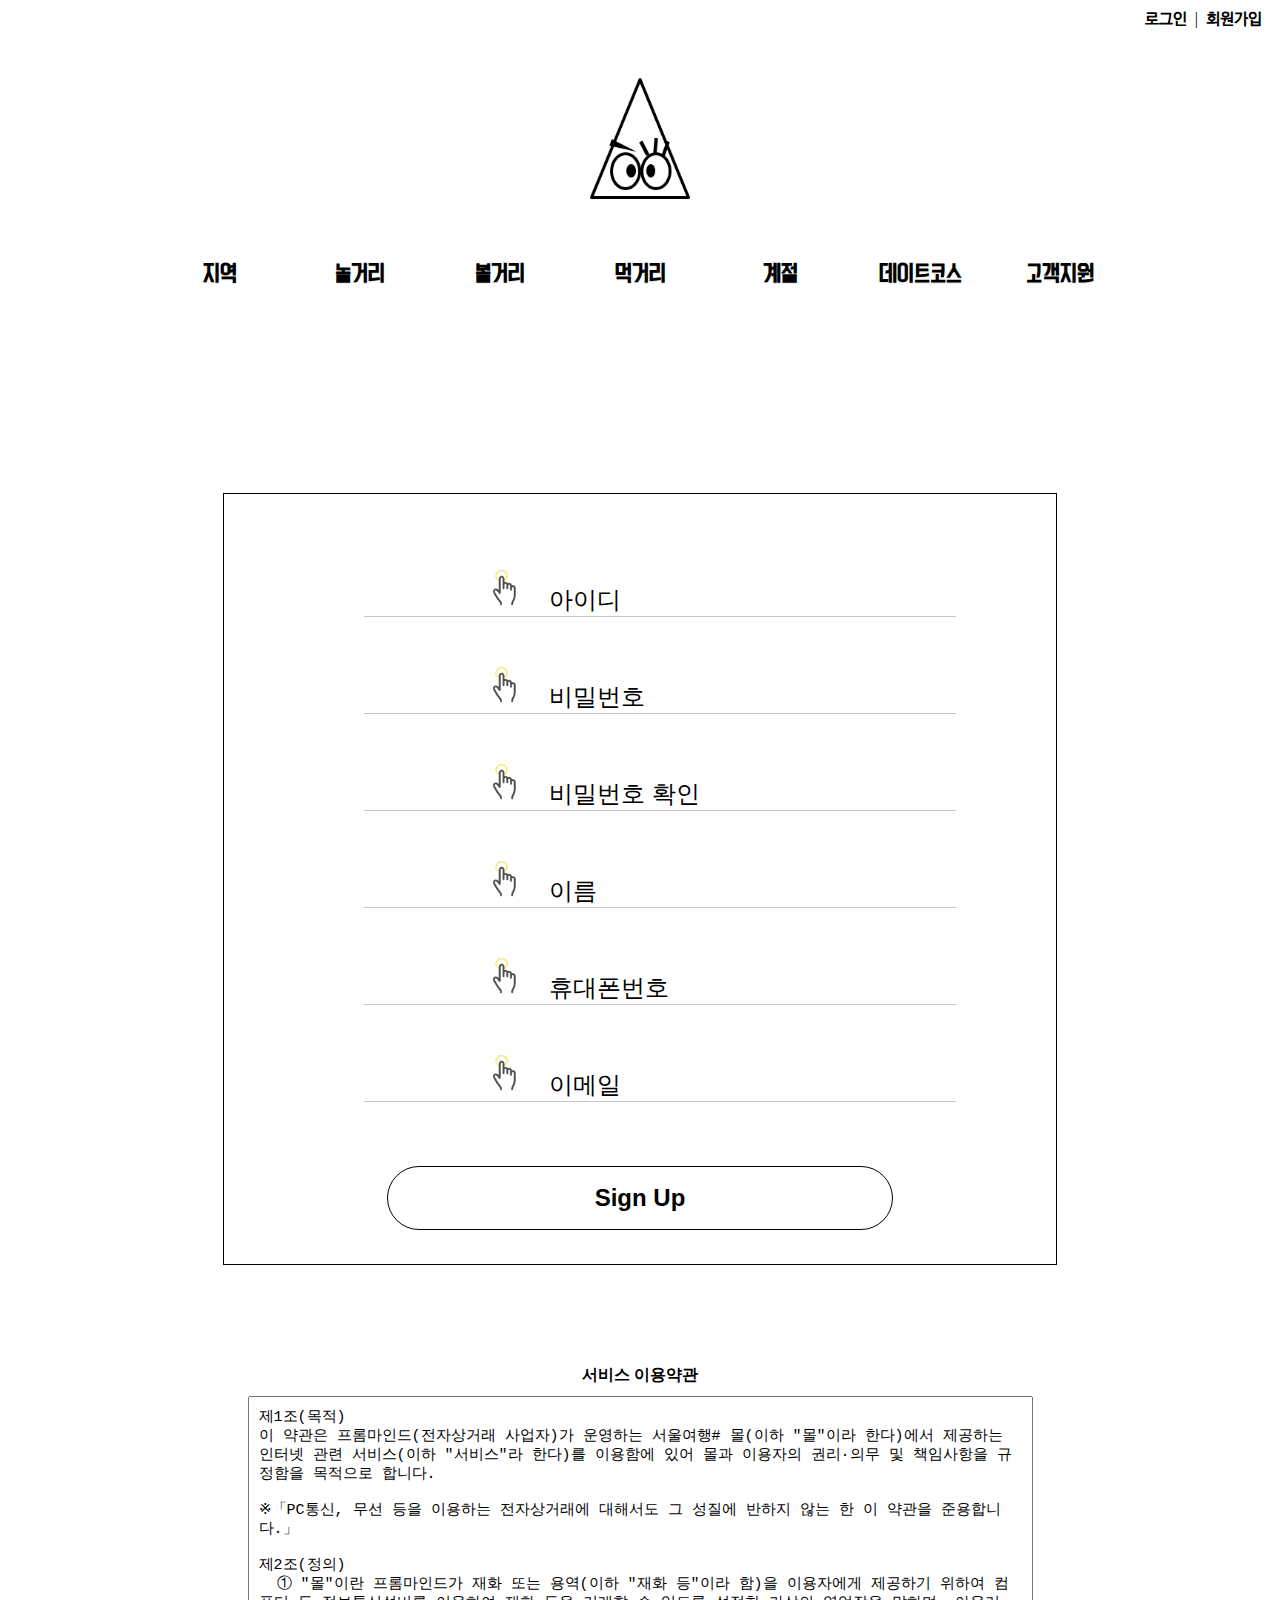
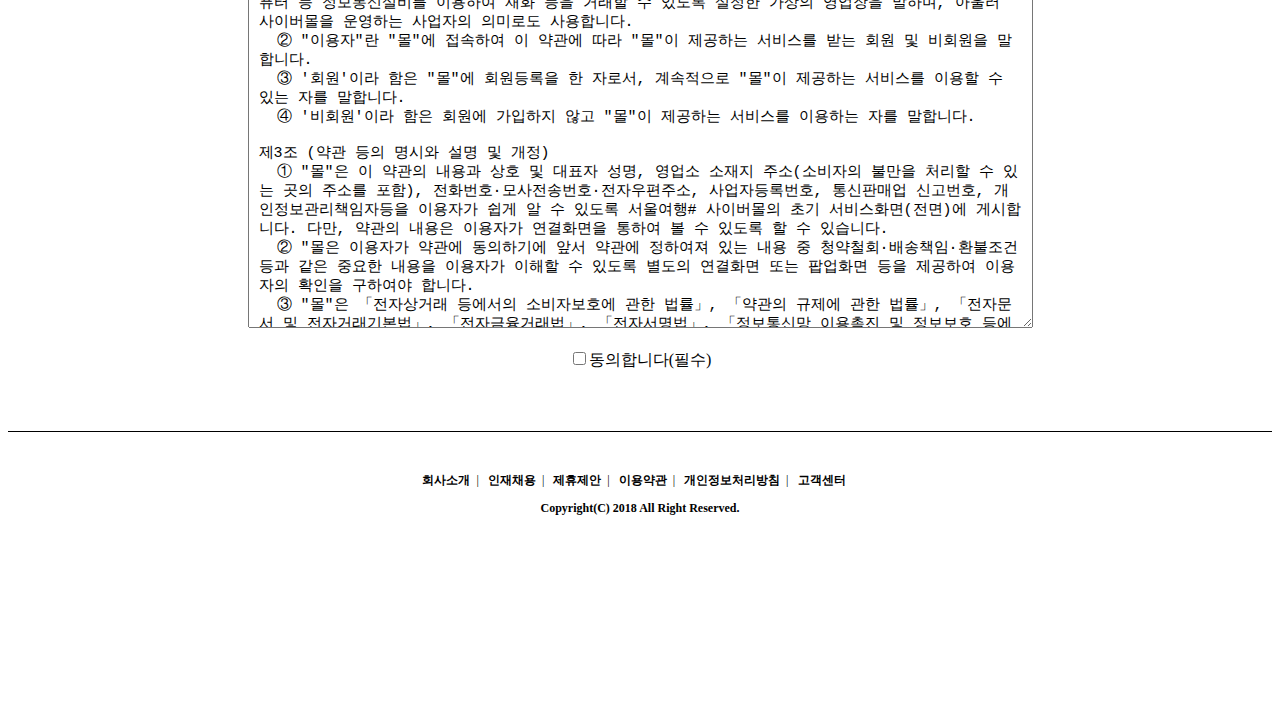
<file: signup.html>
<!DOCTYPE html>
<html lang="en">

<head>
    <meta charset="UTF-8">
    <meta name="viewport" content="width=device-width, initial-scale=1.0">
    <title>Document</title>
    <script src="https://code.jquery.com/jquery-3.2.1.min.js" integrity="sha256-hwg4gsxgFZhOsEEamdOYGBf13FyQuiTwlAQgxVSNgt4=" crossorigin="anonymous"></script>
    <script>
        /*반응형 메뉴*/
        $(function(){
            var pull=$('#pull');
            menu=$('nav ul');
            menuHeight=menu.height();
            
            /*id pull메뉴 클릭할때마다 슬라이드 !!*/
            $(pull).on('click', function(e){
                e.preventDefault();
                menu.slideToggle();   
            });
        });
    </script>

    <link rel="stylesheet" href="./css/signup.css" type="text/css" />
    <link rel="stylesheet" href="./css/header.css">
    <link rel="stylesheet" href="./css/font.css">
    <link rel="stylesheet" href="./css/footer.css" type="text/css" />
</head>

<body>
    <!--헤더 시작-->
    <header>
        <div class="topmenu">
            <a href="login.html">로그인</a>&nbsp;&nbsp;|&nbsp;
            <a href="signup.html">회원가입</a>
        </div>
        <div class="logo">
            <a href="index.html"><img src="./img/logoimg.png" alt="ALL 서울" style="width: 100px"></a>
        </div>

        <nav class="nav_menu">
            <ul class="nav_menu">
                <li><a href="menu1.html">지역</a></li>
                <li><a href="menu2.html">놀거리</a></li>
                <li><a href="menu3.html">볼거리</a></li>
                <li><a href="menu4.html">먹거리</a></li>
                <li><a href="menu5.html">계절</a></li>
                <li><a href="#">데이트코스</a></li>
                <li><a href="menu7.html">고객지원</a></li>
            </ul>
            <a id="pull" href="#">Menu</a>
        </nav>
    </header>
    <!--헤더 끝-->


    <!--회원가입 폼 시작-->
    <div class="signupform">
        <ul>
            <li class="signup__row">
                <img class="icon" src="./img/icon.png">
                <input type="text" placeholder="아이디">
            </li>
            <li class="signup__row">
                <img class="icon" src="./img/icon.png">
                <input type="password" placeholder="비밀번호">
            </li>
            <li class="signup__row">
                <img class="icon" src="./img/icon.png">
                <input type="password" placeholder="비밀번호 확인">
            </li>
            <li class="signup__row">
                <img class="icon" src="./img/icon.png">
                <input type="text" placeholder="이름">
            </li>
            <li class="signup__row">
                <img class="icon" src="./img/icon.png">
                <input type="text" placeholder="휴대폰번호">
            </li>
            <li class="signup__row">
                <img class="icon" src="./img/icon.png">
                <input type="text" placeholder="이메일">
            </li>
        </ul>
        <button class="__submit" type="button">Sign Up</button>
    </div>
    <!--회원가입폼 끝-->


    <!--이용약관 시작-->
    <div class="cont">
        <p>서비스 이용약관</p>
        <textarea cols="83" rows="30">제1조(목적)
이 약관은 프롬마인드(전자상거래 사업자)가 운영하는 서울여행# 몰(이하 "몰"이라 한다)에서 제공하는 인터넷 관련 서비스(이하 "서비스"라 한다)를 이용함에 있어 몰과 이용자의 권리·의무 및 책임사항을 규정함을 목적으로 합니다.

※「PC통신, 무선 등을 이용하는 전자상거래에 대해서도 그 성질에 반하지 않는 한 이 약관을 준용합니다.」

제2조(정의)
  ① "몰"이란 프롬마인드가 재화 또는 용역(이하 "재화 등"이라 함)을 이용자에게 제공하기 위하여 컴퓨터 등 정보통신설비를 이용하여 재화 등을 거래할 수 있도록 설정한 가상의 영업장을 말하며, 아울러 사이버몰을 운영하는 사업자의 의미로도 사용합니다.
  ② "이용자"란 "몰"에 접속하여 이 약관에 따라 "몰"이 제공하는 서비스를 받는 회원 및 비회원을 말합니다.
  ③ '회원'이라 함은 "몰"에 회원등록을 한 자로서, 계속적으로 "몰"이 제공하는 서비스를 이용할 수 있는 자를 말합니다.
  ④ '비회원'이라 함은 회원에 가입하지 않고 "몰"이 제공하는 서비스를 이용하는 자를 말합니다.

제3조 (약관 등의 명시와 설명 및 개정) 
  ① "몰"은 이 약관의 내용과 상호 및 대표자 성명, 영업소 소재지 주소(소비자의 불만을 처리할 수 있는 곳의 주소를 포함), 전화번호·모사전송번호·전자우편주소, 사업자등록번호, 통신판매업 신고번호, 개인정보관리책임자등을 이용자가 쉽게 알 수 있도록 서울여행# 사이버몰의 초기 서비스화면(전면)에 게시합니다. 다만, 약관의 내용은 이용자가 연결화면을 통하여 볼 수 있도록 할 수 있습니다.
  ② "몰은 이용자가 약관에 동의하기에 앞서 약관에 정하여져 있는 내용 중 청약철회·배송책임·환불조건 등과 같은 중요한 내용을 이용자가 이해할 수 있도록 별도의 연결화면 또는 팝업화면 등을 제공하여 이용자의 확인을 구하여야 합니다.
  ③ "몰"은 「전자상거래 등에서의 소비자보호에 관한 법률」, 「약관의 규제에 관한 법률」, 「전자문서 및 전자거래기본법」, 「전자금융거래법」, 「전자서명법」, 「정보통신망 이용촉진 및 정보보호 등에 관한 법률」, 「방문판매 등에 관한 법률」, 「소비자기본법」 등 관련 법을 위배하지 않는 범위에서 이 약관을 개정할 수 있습니다.
  ④ "몰"이 약관을 개정할 경우에는 적용일자 및 개정사유를 명시하여 현행약관과 함께 몰의 초기화면에 그 적용일자 7일 이전부터 적용일자 전일까지 공지합니다. 다만, 이용자에게 불리하게 약관내용을 변경하는 경우에는 최소한 30일 이상의 사전 유예기간을 두고 공지합니다.  이 경우 "몰"은 개정 전 내용과 개정 후 내용을 명확하게 비교하여 이용자가 알기 쉽도록 표시합니다. 
  ⑤ "몰"이 약관을 개정할 경우에는 그 개정약관은 그 적용일자 이후에 체결되는 계약에만 적용되고 그 이전에 이미 체결된 계약에 대해서는 개정 전의 약관조항이 그대로 적용됩니다. 다만 이미 계약을 체결한 이용자가 개정약관 조항의 적용을 받기를 원하는 뜻을 제3항에 의한 개정약관의 공지기간 내에 "몰"에 송신하여 "몰"의 동의를 받은 경우에는 개정약관 조항이 적용됩니다.
  ⑥ 이 약관에서 정하지 아니한 사항과 이 약관의 해석에 관하여는 전자상거래 등에서의 소비자보호에 관한 법률, 약관의 규제 등에 관한 법률, 공정거래위원회가 정하는 전자상거래 등에서의 소비자 보호지침 및 관계법령 또는 상관례에 따릅니다.

제4조(서비스의 제공 및 변경) 
  ① "몰"은 다음과 같은 업무를 수행합니다.
    1. 재화 또는 용역에 대한 정보 제공 및 구매계약의 체결
    2. 구매계약이 체결된 재화 또는 용역의 배송
    3. 기타 "몰"이 정하는 업무
  ② "몰"은 재화 또는 용역의 품절 또는 기술적 사양의 변경 등의 경우에는 장차 체결되는 계약에 의해 제공할 재화 또는 용역의 내용을 변경할 수 있습니다. 이 경우에는 변경된 재화 또는 용역의 내용 및 제공일자를 명시하여 현재의 재화 또는 용역의 내용을 게시한 곳에 즉시 공지합니다.
  ③ "몰"이 제공하기로 이용자와 계약을 체결한 서비스의 내용을 재화등의 품절 또는 기술적 사양의 변경 등의 사유로 변경할 경우에는 그 사유를 이용자에게 통지 가능한 주소로 즉시 통지합니다.
  ④ 전항의 경우 "몰"은 이로 인하여 이용자가 입은 손해를 배상합니다. 다만, "몰"이 고의 또는 과실이 없음을 입증하는 경우에는 그러하지 아니합니다.

제5조(서비스의 중단) 
  ① "몰"은 컴퓨터 등 정보통신설비의 보수점검·교체 및 고장, 통신의 두절 등의 사유가 발생한 경우에는 서비스의 제공을 일시적으로 중단할 수 있습니다.
  ② "몰"은 제1항의 사유로 서비스의 제공이 일시적으로 중단됨으로 인하여 이용자 또는 제3자가 입은 손해에 대하여 배상합니다. 단, "몰"이 고의 또는 과실이 없음을 입증하는 경우에는 그러하지 아니합니다.
  ③ 사업종목의 전환, 사업의 포기, 업체 간의 통합 등의 이유로 서비스를 제공할 수 없게 되는 경우에는 "몰"은 제8조에 정한 방법으로 이용자에게 통지하고 당초 "몰"에서 제시한 조건에 따라 소비자에게 보상합니다. 다만, "몰"이 보상기준 등을 고지하지 아니한 경우에는 이용자들의 마일리지 또는 적립금 등을 "몰"에서 통용되는 통화가치에 상응하는 현물 또는 현금으로 이용자에게 지급합니다.

제6조(회원가입) 
  ① 이용자는 "몰"이 정한 가입 양식에 따라 회원정보를 기입한 후 이 약관에 동의한다는 의사표시를 함으로서 회원가입을 신청합니다.
  ② "몰"은 제1항과 같이 회원으로 가입할 것을 신청한 이용자 중 다음 각 호에 해당하지 않는 한 회원으로 등록합니다.
    1. 가입신청자가 이 약관 제7조제3항에 의하여 이전에 회원자격을 상실한 적이 있는 경우, 다만 제7조제3항에 의한 회원자격 상실 후 3년이 경과한 자로서 "몰"의 회원재가입 승낙을 얻은 경우에는 예외로 한다.
    2. 등록 내용에 허위, 기재누락, 오기가 있는 경우
    3. 기타 회원으로 등록하는 것이 "몰"의 기술상 현저히 지장이 있다고 판단되는 경우
  ③ 회원가입계약의 성립 시기는 "몰"의 승낙이 회원에게 도달한 시점으로 합니다.
  ④ 회원은 회원가입 시 등록한 사항에 변경이 있는 경우, 상당한 기간 이내에 "몰"에 대하여 회원정보 수정 등의 방법으로 그 변경사항을 알려야 합니다.

제7조(회원 탈퇴 및 자격 상실 등) 
  ① 회원은 "몰"에 언제든지 탈퇴를 요청할 수 있으며 "몰"은 즉시 회원탈퇴를 처리합니다.
  ② 회원이 다음 각 호의 사유에 해당하는 경우, "몰"은 회원자격을 제한 및 정지시킬 수 있습니다.
    1. 가입 신청 시에 허위 내용을 등록한 경우
    2. "몰"을 이용하여 구입한 재화 등의 대금, 기타 "몰"이용에 관련하여 회원이 부담하는 채무를 기일에 지급하지 않는 경우
    3. 다른 사람의 "몰" 이용을 방해하거나 그 정보를 도용하는 등 전자상거래 질서를 위협하는 경우
    4. "몰"을 이용하여 법령 또는 이 약관이 금지하거나 공서양속에 반하는 행위를 하는 경우
  ③ "몰"이 회원 자격을 제한·정지 시킨 후, 동일한 행위가 2회 이상 반복되거나 30일 이내에 그 사유가 시정되지 아니하는 경우 "몰"은 회원자격을 상실시킬 수 있습니다.
  ④ "몰"이 회원자격을 상실시키는 경우에는 회원등록을 말소합니다. 이 경우 회원에게 이를 통지하고, 회원등록 말소 전에 최소한 30일 이상의 기간을 정하여 소명할 기회를 부여합니다.

제8조(회원에 대한 통지)
  ① "몰"이 회원에 대한 통지를 하는 경우, 회원이 "몰"과 미리 약정하여 지정한 전자우편 주소로 할 수 있습니다.
  ② "몰"은 불특정다수 회원에 대한 통지의 경우 1주일이상 "몰" 게시판에 게시함으로서 개별 통지에 갈음할 수 있습니다. 다만, 회원 본인의 거래와 관련하여 중대한 영향을 미치는 사항에 대하여는 개별통지를 합니다.

제9조(구매신청 및 개인정보 제공 동의 등) 
  ① "몰"이용자는 "몰"상에서 다음 또는 이와 유사한 방법에 의하여 구매를 신청하며, "몰"은 이용자가 구매신청을 함에 있어서 다음의 각 내용을 알기 쉽게 제공하여야 합니다. 
      1. 재화 등의 검색 및 선택
      2. 받는 사람의 성명, 주소, 전화번호, 전자우편주소(또는 이동전화번호) 등의 입력
      3. 약관내용, 청약철회권이 제한되는 서비스, 배송료·설치비 등의 비용부담과 관련한 내용에 대한 확인
      4. 이 약관에 동의하고 위 3.호의 사항을 확인하거나 거부하는 표시
         (예, 마우스 클릭)
      5. 재화등의 구매신청 및 이에 관한 확인 또는 "몰"의 확인에 대한 동의
      6. 결제방법의 선택
  ② "몰"이 제3자에게 구매자 개인정보를 제공할 필요가 있는 경우 1) 개인정보를 제공받는 자, 2)개인정보를 제공받는 자의 개인정보 이용목적, 3) 제공하는 개인정보의 항목, 4) 개인정보를 제공받는 자의 개인정보 보유 및 이용기간을 구매자에게 알리고 동의를 받아야 합니다. (동의를 받은 사항이 변경되는 경우에도 같습니다.)
  ③ "몰"이 제3자에게 구매자의 개인정보를 취급할 수 있도록 업무를 위탁하는 경우에는 1) 개인정보 취급위탁을 받는 자, 2) 개인정보 취급위탁을 하는 업무의 내용을 구매자에게 알리고 동의를 받아야 합니다. (동의를 받은 사항이 변경되는 경우에도 같습니다.) 다만, 서비스제공에 관한 계약이행을 위해 필요하고 구매자의 편의증진과 관련된 경우에는 「정보통신망 이용촉진 및 정보보호 등에 관한 법률」에서 정하고 있는 방법으로 개인정보 취급방침을 통해 알림으로써 고지절차와 동의절차를 거치지 않아도 됩니다.

제10조 (계약의 성립)
  ①  "몰"은 제9조와 같은 구매신청에 대하여 다음 각 호에 해당하면 승낙하지 않을 수 있습니다. 다만, 미성년자와 계약을 체결하는 경우에는 법정대리인의 동의를 얻지 못하면 미성년자 본인 또는 법정대리인이 계약을 취소할 수 있다는 내용을 고지하여야 합니다.
    1. 신청 내용에 허위, 기재누락, 오기가 있는 경우
    2. 미성년자가 담배, 주류 등 청소년보호법에서 금지하는 재화 및 용역을 구매하는 경우
    3. 기타 구매신청에 승낙하는 것이 "몰" 기술상 현저히 지장이 있다고 판단하는 경우
  ② "몰"의 승낙이 제12조제1항의 수신확인통지형태로 이용자에게 도달한 시점에 계약이 성립한 것으로 봅니다.
  ③ "몰"의 승낙의 의사표시에는 이용자의 구매 신청에 대한 확인 및 판매가능 여부, 구매신청의 정정 취소 등에 관한 정보 등을 포함하여야 합니다.

제11조(지급방법) 
  "몰"에서 구매한 재화 또는 용역에 대한 대금지급방법은 다음 각 호의 방법중 가용한 방법으로 할 수 있습니다. 단, "몰"은 이용자의 지급방법에 대하여 재화 등의 대금에 어떠한 명목의 수수료도  추가하여 징수할 수 없습니다.
    1. 폰뱅킹, 인터넷뱅킹, 메일 뱅킹 등의 각종 계좌이체 
    2. 선불카드, 직불카드, 신용카드 등의 각종 카드 결제
    3. 온라인무통장입금
    4. 전자화폐에 의한 결제
    5. 마일리지 등 "몰"이 지급한 포인트에 의한 결제
    6. "몰"과 계약을 맺었거나 "몰"이 인정한 상품권에 의한 결제  
    7. 기타 전자적 지급 방법에 의한 대금 지급 등

제12조(수신확인통지·구매신청 변경 및 취소)
  ① "몰"은 이용자의 구매신청이 있는 경우 이용자에게 수신확인통지를 합니다.
  ② 수신확인통지를 받은 이용자는 의사표시의 불일치 등이 있는 경우에는 수신확인통지를 받은 후 즉시 구매신청 변경 및 취소를 요청할 수 있고 "몰"은 배송 전에 이용자의 요청이 있는 경우에는 지체 없이 그 요청에 따라 처리하여야 합니다. 다만 이미 대금을 지불한 경우에는 제15조의 청약철회 등에 관한 규정에 따릅니다.

제13조(재화 등의 공급)
  ① "몰"은 이용자와 재화 등의 공급시기에 관하여 별도의 약정이 없는 이상, 이용자가 청약을 한 날부터 7일 이내에 재화 등을 배송할 수 있도록 주문제작, 포장 등 기타의 필요한 조치를 취합니다. 다만, "몰"이 이미 재화 등의 대금의 전부 또는 일부를 받은 경우에는 대금의 전부 또는 일부를 받은 날부터 3영업일 이내에 조치를 취합니다.  이때 "몰"은 이용자가 재화 등의 공급 절차 및 진행 사항을 확인할 수 있도록 적절한 조치를 합니다.
  ② "몰"은 이용자가 구매한 재화에 대해 배송수단, 수단별 배송비용 부담자, 수단별 배송기간 등을 명시합니다. 만약 "몰"이 약정 배송기간을 초과한 경우에는 그로 인한 이용자의 손해를 배상하여야 합니다. 다만 "몰"이 고의·과실이 없음을 입증한 경우에는 그러하지 아니합니다.

제14조(환급) 
  "몰"은 이용자가 구매신청한 재화 등이 품절 등의 사유로 인도 또는 제공을 할 수 없을 때에는 지체 없이 그 사유를 이용자에게 통지하고 사전에 재화 등의 대금을 받은 경우에는 대금을 받은 날부터 3영업일 이내에 환급하거나 환급에 필요한 조치를 취합니다.

제15조(청약철회 등)
  ① "몰"과 재화등의 구매에 관한 계약을 체결한 이용자는 「전자상거래 등에서의 소비자보호에 관한 법률」 제13조 제2항에 따른 계약내용에 관한 서면을 받은 날(그 서면을 받은 때보다 재화 등의 공급이 늦게 이루어진 경우에는 재화 등을 공급받거나 재화 등의 공급이 시작된 날을 말합니다)부터 7일 이내에는 청약의 철회를 할 수 있습니다. 다만, 청약철회에 관하여 「전자상거래 등에서의 소비자보호에 관한 법률」에 달리 정함이 있는 경우에는 동 법 규정에 따릅니다. 
  ② 이용자는 재화 등을 배송 받은 경우 다음 각 호의 1에 해당하는 경우에는 반품 및 교환을 할 수 없습니다.
    1. 이용자에게 책임 있는 사유로 재화 등이 멸실 또는 훼손된 경우(다만, 재화 등의 내용을 확인하기 위하여 포장 등을 훼손한 경우에는 청약철회를 할 수 있습니다)
    2. 이용자의 사용 또는 일부 소비에 의하여 재화 등의 가치가 현저히 감소한 경우
    3. 시간의 경과에 의하여 재판매가 곤란할 정도로 재화등의 가치가 현저히 감소한 경우
    4. 같은 성능을 지닌 재화 등으로 복제가 가능한 경우 그 원본인 재화 등의 포장을 훼손한 경우
  ③ 제2항제2호 내지 제4호의 경우에 "몰"이 사전에 청약철회 등이 제한되는 사실을 소비자가 쉽게 알 수 있는 곳에 명기하거나 시용상품을 제공하는 등의 조치를 하지 않았다면 이용자의 청약철회 등이 제한되지 않습니다.
  ④ 이용자는 제1항 및 제2항의 규정에 불구하고 재화 등의 내용이 표시·광고 내용과 다르거나 계약내용과 다르게 이행된 때에는 당해 재화 등을 공급받은 날부터 3월 이내, 그 사실을 안 날 또는 알 수 있었던 날부터 30일 이내에 청약철회 등을 할 수 있습니다.

제16조(청약철회 등의 효과)
  ① "몰"은 이용자로부터 재화 등을 반환받은 경우 3영업일 이내에 이미 지급받은 재화 등의 대금을 환급합니다. 이 경우 "몰"이 이용자에게 재화등의 환급을 지연한때에는 그 지연기간에 대하여 「전자상거래 등에서의 소비자보호에 관한 법률 시행령」제21조의2에서 정하는 지연이자율을 곱하여 산정한 지연이자를 지급합니다.
  ② "몰"은 위 대금을 환급함에 있어서 이용자가 신용카드 또는 전자화폐 등의 결제수단으로 재화 등의 대금을 지급한 때에는 지체 없이 당해 결제수단을 제공한 사업자로 하여금 재화 등의 대금의 청구를 정지 또는 취소하도록 요청합니다.
  ③ 청약철회 등의 경우 공급받은 재화 등의 반환에 필요한 비용은 이용자가 부담합니다. "몰"은 이용자에게 청약철회 등을 이유로 위약금 또는 손해배상을 청구하지 않습니다. 다만 재화 등의 내용이 표시·광고 내용과 다르거나 계약내용과 다르게 이행되어 청약철회 등을 하는 경우 재화 등의 반환에 필요한 비용은 "몰"이 부담합니다.
  ④ 이용자가 재화 등을 제공받을 때 발송비를 부담한 경우에 "몰"은 청약철회 시 그 비용을  누가 부담하는지를 이용자가 알기 쉽도록 명확하게 표시합니다.

제17조(개인정보보호)
  ① "몰"은 이용자의 개인정보 수집시 서비스제공을 위하여 필요한 범위에서 최소한의 개인정보를 수집합니다. 
  ② "몰"은 회원가입시 구매계약이행에 필요한 정보를 미리 수집하지 않습니다. 다만, 관련 법령상 의무이행을 위하여 구매계약 이전에 본인확인이 필요한 경우로서 최소한의 특정 개인정보를 수집하는 경우에는 그러하지 아니합니다.
  ③ "몰"은 이용자의 개인정보를 수집·이용하는 때에는 당해 이용자에게 그 목적을 고지하고 동의를 받습니다. 
  ④ "몰"은 수집된 개인정보를 목적외의 용도로 이용할 수 없으며, 새로운 이용목적이 발생한 경우 또는 제3자에게 제공하는 경우에는 이용·제공단계에서 당해 이용자에게 그 목적을 고지하고 동의를 받습니다. 다만, 관련 법령에 달리 정함이 있는 경우에는 예외로 합니다.
  ⑤ "몰"이 제2항과 제3항에 의해 이용자의 동의를 받아야 하는 경우에는 개인정보관리 책임자의 신원(소속, 성명 및 전화번호, 기타 연락처), 정보의 수집목적 및 이용목적, 제3자에 대한 정보제공 관련사항(제공받은자, 제공목적 및 제공할 정보의 내용) 등 「정보통신망 이용촉진 및 정보보호 등에 관한 법률」 제22조제2항이 규정한 사항을 미리 명시하거나 고지해야 하며 이용자는 언제든지 이 동의를 철회할 수 있습니다.
  ⑥ 이용자는 언제든지 "몰"이 가지고 있는 자신의 개인정보에 대해 열람 및 오류정정을 요구할 수 있으며 "몰"은 이에 대해 지체 없이 필요한 조치를 취할 의무를 집니다. 이용자가 오류의 정정을 요구한 경우에는 "몰"은 그 오류를 정정할 때까지 당해 개인정보를 이용하지 않습니다.
  ⑦ "몰"은 개인정보 보호를 위하여 이용자의 개인정보를 취급하는 자를  최소한으로 제한하여야 하며 신용카드, 은행계좌 등을 포함한 이용자의 개인정보의 분실, 도난, 유출, 동의 없는 제3자 제공, 변조 등으로 인한 이용자의 손해에 대하여 모든 책임을 집니다.
  ⑧ "몰" 또는 그로부터 개인정보를 제공받은 제3자는 개인정보의 수집목적 또는 제공받은 목적을 달성한 때에는 당해 개인정보를 지체 없이 파기합니다.

제18조("몰"의 의무)
  ① "몰"은 법령과 이 약관이 금지하거나 공서양속에 반하는 행위를 하지 않으며 이 약관이 정하는 바에 따라 지속적이고, 안정적으로 재화·용역을 제공하는데 최선을 다하여야 합니다.
  ② "몰"은 이용자가 안전하게 인터넷 서비스를 이용할 수 있도록 이용자의 개인정보(신용정보 포함)보호를 위한 보안 시스템을 갖추어야 합니다.
  ③ "몰"이 상품이나 용역에 대하여 「표시·광고의 공정화에 관한 법률」 제3조 소정의 부당한 표시·광고행위를 함으로써 이용자가 손해를 입은 때에는 이를 배상할 책임을 집니다.
  ④ "몰"은 이용자가 원하지 않는 영리목적의 광고성 전자우편을 발송하지 않습니다.

제19조(회원의 ID 및 비밀번호에 대한 의무)
  ① 제17조의 경우를 제외한 ID와 비밀번호에 관한 관리책임은 회원에게 있습니다.
  ② 회원은 자신의 ID 및 비밀번호를 제3자에게 이용하게 해서는 안됩니다.
  ③ 회원이 자신의 ID 및 비밀번호를 도난당하거나 제3자가 사용하고 있음을 인지한 경우에는 바로 "몰"에 통보하고 "몰"의 안내가 있는 경우에는 그에 따라야 합니다.

제20조(이용자의 의무) 이용자는 다음 행위를 하여서는 안 됩니다.
    1. 신청 또는 변경시 허위 내용의 등록
    2. 타인의 정보 도용
    3. "몰"에 게시된 정보의 변경
    4. "몰"이 정한 정보 이외의 정보(컴퓨터 프로그램 등) 등의 송신 또는 게시
    5. "몰" 기타 제3자의 저작권 등 지적재산권에 대한 침해
    6. "몰" 기타 제3자의 명예를 손상시키거나 업무를 방해하는 행위
    7. 외설 또는 폭력적인 메시지, 화상, 음성, 기타 공서양속에 반하는 정보를 몰에 공개 또는 게시하는 행위

제21조(연결"몰"과 피연결"몰" 간의 관계)
  ① 상위 "몰"과 하위 "몰"이 하이퍼링크(예: 하이퍼링크의 대상에는 문자, 그림 및 동화상 등이 포함됨)방식 등으로 연결된 경우, 전자를 연결 "몰"(웹 사이트)이라고 하고 후자를 피연결 "몰"(웹사이트)이라고 합니다.
  ② 연결"몰"은 피연결"몰"이 독자적으로 제공하는 재화 등에 의하여 이용자와 행하는 거래에 대해서 보증 책임을 지지 않는다는 뜻을 연결"몰"의 초기화면 또는 연결되는 시점의 팝업화면으로 명시한 경우에는 그 거래에 대한 보증 책임을 지지 않습니다.

제22조(저작권의 귀속 및 이용제한)
  ① "몰"이 작성한 저작물에 대한 저작권 기타 지적재산권은 "몰"에 귀속합니다.
  ② 이용자는 "몰"을 이용함으로써 얻은 정보 중 "몰"에게 지적재산권이 귀속된 정보를 "몰"의 사전 승낙 없이 복제, 송신, 출판, 배포, 방송 기타 방법에 의하여 영리목적으로 이용하거나 제3자에게 이용하게 하여서는 안됩니다.
  ③ "몰"은 약정에 따라 이용자에게 귀속된 저작권을 사용하는 경우 당해 이용자에게 통보하여야 합니다.

제23조(분쟁해결)
  ① "몰"은 이용자가 제기하는 정당한 의견이나 불만을 반영하고 그 피해를 보상처리하기 위하여 피해보상처리기구를 설치·운영합니다.
  ② "몰"은 이용자로부터 제출되는 불만사항 및 의견은 우선적으로 그 사항을 처리합니다. 다만, 신속한 처리가 곤란한 경우에는 이용자에게 그 사유와 처리일정을 즉시 통보해 드립니다.
  ③ "몰"과 이용자 간에 발생한 전자상거래 분쟁과 관련하여 이용자의 피해구제신청이 있는 경우에는 공정거래위원회 또는 시·도지사가 의뢰하는 분쟁조정기관의 조정에 따를 수 있습니다.

제24조(재판권 및 준거법)
  ① "몰"과 이용자 간에 발생한 전자상거래 분쟁에 관한 소송은 제소 당시의 이용자의 주소에 의하고, 주소가 없는 경우에는 거소를 관할하는 지방법원의 전속관할로 합니다. 다만, 제소 당시 이용자의 주소 또는 거소가 분명하지 않거나 외국 거주자의 경우에는 민사소송법상의 관할법원에 제기합니다.
  ② "몰"과 이용자 간에 제기된 전자상거래 소송에는 한국법을 적용합니다.
        </textarea>
        <div>
            <input type="checkbox">동의합니다(필수)
        </div>
    </div>
    <!--이용약관 끝-->
    
    
    <!--푸터 시작-->
    <footer>
        <div class="footer">
            <a href="intro.html">회사소개</a>&nbsp;&nbsp;|&nbsp;&nbsp;
            <a href="#">인재채용</a>&nbsp;&nbsp;|&nbsp;&nbsp;
            <a href="#">제휴제안</a>&nbsp;&nbsp;|&nbsp;&nbsp;
            <a href="#">이용약관</a>&nbsp;&nbsp;|&nbsp;&nbsp;
            <a href="#">개인정보처리방침</a>&nbsp;&nbsp;|&nbsp;&nbsp;
            <a href="menu7.html">고객센터</a>&nbsp;&nbsp;&nbsp;&nbsp;
            <p>Copyright(C) 2018 All Right Reserved.</p>
        </div>
    </footer>
    <!--푸터 끝-->
</body>

</html>
</file>
<file: css/main.css>
/*배너스타일*/
.video {
    width: 100%;
}
.img { /*동영상배너div스타일*/
    position: relative;
    background-size: cover;
    display: block;
    margin: 0 auto;
    margin-top: 40px;
}
.img .content { /*동영상 위 글씨 스타일*/
    position: absolute;
    top: 50%;
    left: 50%;
    transform: translate(-50%, -50%);
    font-size: 3rem;
    color: white;
    z-index: 1;
    text-align: center;
    font-family: yetnalB;
}

/*반응형 스타일*/

/*핸드폰 단말기*/
/*동영상 배너 크기조정 및 글씨 조정*/
@media (max-width: 599px) {
    .img {
        margin-top: 10px;
    }
    .img .content {
        font-size: 10px;
    }
}
/*태블릿*/
@media (min-width:600px) and (max-width:768px) {
    .img {
        margin-top: 30px;
    }
    .img .content {
        font-size: 20px;
    }
}
</file>
<file: css/slidediv.css>
.thumbnail .more {
    display: block;
    z-index: 4;
    position: absolute;
    top: -100px;
    left: 50%;
    margin: 0 auto;
    margin-left: -41px;
    width: 80px;
    height: 80px;
    font-size: 40px;
    color: #fff;
    text-decoration: none;
    line-height: 70px;
    text-align: center;
}
.thumbnail img {
    width: 100%;
    height: 230px;
    margin-right: 1px;
    margin-left: 1px;
}
.thumbnail .more img {
    width: 80px!important;
    height: 80px!important;
}
.thumbnail:hover .more {
    top: 40%;
    margin-top: -40px;
    -webkit-transition: all 0.3s ease-out;
    -moz-transition: all 0.3s ease-out;
    -o-transition: all 0.3 s ease-out;
    -ms-transition: all 0.3s ease-out;
    transition: all 0.3s ease-out;
}
.thumbnail .mask {
    opacity: 0.85;
    filter: alpha(opacity=85);
    top: 100%;
    left: 0;
    width: 100%;
    height: 100%;
    background: #181A1C;
    position: absolute;
    -webkit-transition: all 0.2s ease-out;
    -moz-transition: all 0.2s ease-out;
    -o-transition: all 0.2 s ease-out;
    -ms-transition: all 0.2s ease-out;
    transition: all 0.2s ease-out;
}
.thumbnail:hover .mask {
    top: 0;
}
.thumbnail {
    width: 99%;
    height: 100%;
    padding: 0;
    overflow: hidden;
    position: relative;
    border: 1px solid #000;
    border-radius: 0;
    box-shadow: none;
    text-align: center;
    background: #fff;
}

/******************************
******위로 올라오는 div스타일*****
*******************************/
.single-project {
    margin-bottom: 20px;
    background: #fff;
    width: 100%;
}
.projectimg { /*전체 이미지가 들어갈 div스타일*/
    width: 100%;
    margin: auto;
    text-align: center;
}
.single-project img { /*각 이미지 스타일*/
    width: 45%;
    display: inline-block;
    padding: 0;
    height: 160px;
}
.span6 {
    width: 100%;
    margin-left: 0px;
    margin-right: 0px;
    height: 320px;
    margin-bottom: 30px;
}
.row-fluid [class*="span"] { /*span이 포함된 클래스 속성 값이 있는 모든 row-fluid클래스 요소 스타일 지정*/
    display: block;
    float: left;
    width: 100%;
    min-height: 30px;
}
.row-fluid .span6 {
    width: 48.93617021276595%;
    *width: 48.88297872340425%;
    border: 1px solid #000;
}
/*설명 스타일*/
.clearfix:before,
.clearfix:after {
    display: table;
    line-height: 0;
    content: "";
}
.clearfix:after {/*제목과 세부설명 이어지지않게!*/
    clear: both;
}
.project-description { 
    padding-right: 20px;
    padding-left: 30px;
    padding-top: 10px
}
.project-description p {
    font-size: 17px;
    margin-top: 10px;
    font-family: OSeongR;
}
.project-title {
    margin-top: 10px;
    margin-bottom: 10px;
    border-bottom: 1px solid #000;
}
.project-title h3 {
    float: left;
    margin-top: 0;
    padding: 0;
    width: 80%;
}
/* x(창닫기)이미지 스타일*/
.close {
    float: right;
    width: 40px;
    height: 40px;
    text-align: center;
}
.icon-cancel {
    width: 32px!important;
    height: 33px!important;
    cursor: pointer;
}

/*전체div*/
section {
    display: block;
}
.container {
    width: 80%;
    margin: 0 auto;
}

/*썸네일 스타일*/
.row {
    text-align: center;
    margin: 0 auto;
}
.span4 {/*각 썸네일 크기*/
    width: 31.7%;
    height: 300px;
    list-style-type: none;
    display: inline-block;
}
h3 {
    margin: 10px 0;
    font-family: inherit;
    font-weight: bold;
    line-height: 40px;
    color: inherit;
    text-rendering: optimizelegibility;
    font-size: 30px;
    font-family: yetnalL;
}
ul {
    padding: 0;
    margin: 0 auto;
    width: 100%;
}

/*반응형 스타일*/

/*핸드폰 단말기*/
/*위로 올라오는 div숨기기, mask숨기기*/
/*크기에 맞게 글씨, 각 div크기 조정*/
@media (max-width: 599px) {
    h3 {
        font-size: 10px;
        margin: 0;
        padding: 0;
    }
    .span4 {
        width: 31%;
        height: 100px;
    }
    .thumbnail {
        width: 100%;
        height: 90px;
    }
    .thumbnail img {
        width: 100%;
        height: 50px;
        margin: 0;
    }
    #slideDiv,
    .toggleDiv,
    .row-fluid,
    #slideDiv1,
    #slideDiv2,
    .thumbnail .more,
    .thumbnail .mask {
        display: none;
    }
    .thumbnails {
        height: 100px;
    }
}
/*태블릿*/
@media (min-width:600px) and (max-width:768px) {
    h3 {
        font-size: 15px;
        margin: 0;
        padding: 0;
    }
    .span4 {
        width: 32%;
        height: 180px;
    }
    .thumbnail {
        width: 100%;
    }
    .thumbnail img {
        width: 100%;
        height: 130px;
        margin: 0;
    }
    .row-fluid .span6 {
        width: 48.93617021276595%;
        *width: 48.88297872340425%;
    }
    .span6 {
        height: 250px;
    }
    .project-description {
        padding: 5px;
    }
    .project-description p {
        font-size: 10px;
    }
    .project-title {
        margin-bottom: 10px;
    }
    .single-project img {
        height: 120px;
    }
}
/*데스크탑*/
@media (min-width:769px) {
    body {
        min-width: 1000px;
    }
    .section {
        margin-top: 30px;
    }
}
</file>
<file: css/carousel.css>
/*carousel 스타일*/
/*애니메이션 적용*/
.holder {
    animation: carousel 25s linear infinite;
    white-space: nowrap; /*자동줄바꿈하지않는다*/
}

/*carousel 애니메이션 정의*/
/*수평으로 움직임*/
@keyframes carousel {
    0% {
        transform: translateX(0);
    }
    50% {
        transform: translateX(-100%);
    }
    100% {
        transform: translateX(0);
    }
}

/*반응형 스타일*/
/*각 크기에 맞게 크기조정*/

/*핸드폰 단말기*/
@media (max-width: 599px) {
    .carousel {
        width: 80%;
        height: 100px;
        overflow: hidden;
        margin: 0 auto;
    }
    .holder img {
        display: inline-block;
        width: 30%;
        height: 100px;
    }
}
/*태블릿*/
@media (min-width:600px) and (max-width:768px) {
    .carousel {
        width: 80%;
        height: 100px;
        overflow: hidden;
        margin: 0 auto;
    }
    .holder img {
        display: inline-block;
        width: 30%;
        height: 100px;
    }
}
/*데스크탑*/
@media (min-width:769px) {
    .holder img {
        width: 35%;
        height: 370px;
        display: inline-block;
    }
    .carousel {
        height: 370px;
        min-width: 1000px;
        margin-top: 50px;
        overflow: hidden;
    }
}
</file>
<file: css/footer.css>
/*푸터 스타일*/
/*text 가운데 정렬, 크기 폰트 조정*/
.footer {
    text-align: center;
    height: 150px;
    margin: 60px auto;
    border-top: 1px solid #000;
    padding: 40px 0px 0px;
    font-size: 12px;
}
a {
    color: black;
    text-decoration: none;
    font-weight: bold;
}

/*반응형 스타일*/
/*핸드폰단말기*/
/*크기에 맞게 크기 조정*/
@media (max-width: 599px) {
    .footer {
        margin: 5px;
        height: 70px;
        padding: 5px;
    }
}
</file>
<file: css/header.css>
/*로고 및 로그인|회원가입 스타일*/
.logo {
    text-align: center;
    margin: 50px auto;
}

.logo img {
    width: 250px;
}

.topmenu {
    text-align: right;
    margin: 10px 10px 0px;
}

.topmenu a {
    text-decoration: none;
    color: #000;
    font-family: KoPubM;
}

/* 반응형메뉴 스타일 */
.nav_menu:before,
.nav_menu:after {
    content: "";
    display: table;
}

.nav_menu:after {
    clear: both;
}

.nav_menu {
    font: bold 12px Arial, Helvetica, sans-serif;
}


/* 기본 메뉴 스타일 */
nav {
    height: 40px;
    width: 90%;
    font-weight: bold;
    position: relative;
    text-align: center;
    margin: 0 auto;
}

nav ul {
    padding: 0;
    margin: 0 auto;
    width: 980px;
    height: 40px;
}

nav li {
    display: inline;
    float: left;
}

nav a {
    color: #000;
    text-shadow: 0 1px 1px rgba(0, 0, 0, 0.1);
    font-family: yetnalL;
    display: inline-block;
    width: 140px;
    text-align: center;
    text-decoration: none;
    line-height: 40px;
    font-size: 20px;
}

nav ul a:hover {
    color: #ffffff;
    background-color: #d7eaa9;
    border-radius: 20px;
    transition: all .2s linear;
}

nav a#pull { /*반응형메뉴 숨김*/
    display: none;
}


/*반응형 스타일*/

/*핸드폰 단말기*/
/*반응형 메뉴 띄우고 기본 메뉴 숨기기*/
/*크기에 맞게 글씨, 배너줄이기*/
@media only screen and (max-width: 599px) {
    /*반응형메뉴 스타일*/
    nav {
        height: auto;
    }
    nav a {
        text-align: left;
        width: 100%;
        text-indent: 25px;
    }
    nav a#pull {
        display: block;
        background-color: #fff;
        width: 100%;
        position: relative;
        border: 1px solid #000;
    }
    nav a#pull:after {
        content: "";
        background: url('../img/nav-icon.png') no-repeat;
        width: 30px;
        height: 30px;
        display: inline-block;
        position: absolute;
        right: 15px;
        top: 10px;
    }
    nav li {
        display: block;
        float: none;
        width: 100%;
    }
    nav li a {
        border-bottom: 1px solid #c9d3dd;
    }
    nav li a:focus {
        background-color: #d7eaa9;
        border-radius: 0px;
    }
    nav ul {
        display: none;
        height: auto;
    }
    
    /*로고, 로그인|회원가입 스타일*/
    .logo {
        margin: 0;
    }
    .topmenu {
        font-size: 10px;
    }
    .logo img {
        width: 150px;
    }
}

/*태블릿*/
@media (min-width:600px) and (max-width: 768px) {
    /*기본메뉴 크기조정 스타일*/
    nav a {
        height: 40px;
        font-size: 20px;
    }
    .nav_menu {
        width: 90%;
    }
    nav li {
        width: 25%;
    }
    
    /*로고 크기조정 스타일*/
    .logo img {
        width: 150px;
    }
}
</file>
<file: css/font.css>
/*폰트정의*/

@font-face {
    font-family:yetnalB;
    src: url('../font/a옛날목욕탕B.ttf');
}

@font-face {
    font-family:yetnalL;
    src: url('../font/a옛날목욕탕L.ttf');
}

@font-face {
    font-family:KoPubB;
    src: url('../font/KoPub Dotum Bold.ttf');
}

@font-face {
    font-family:KoPubL;
    src: url('../font/KoPub Dotum Light.ttf');
}

@font-face {
    font-family:KoPubM;
    src: url('../font/KoPub Dotum Medium.ttf');
}

@font-face {
    font-family:OSeongB;
    src: url('../font/OSeongandHanEum-Bold.ttf');
}

@font-face {
    font-family:OSeongR;
    src: url('../font/OSeongandHanEum-Regular.ttf');
}
</file>
<file: css/intro.css>
/*전체 초기화*/
html,
body {
    margin: 0px;
    padding: 0px;
    width: 100%;
}

/*intro carousel 배너 스타일*/
.carousel-inner { /*라디오버튼 css*/
    position: relative;
    overflow: hidden;
    width: 100%;
}
/*라디오 버튼이 클릭 됐을 때 .carousel-item 스타일 적용*/
.carousel-open:checked + .carousel-item {
    position: static;
    opacity: 100;
}
.carousel-item {
    position: absolute;
    opacity: 0;
    -webkit-transition: opacity 0.6s ease-out;
    transition: opacity 0.6s ease-out;
}
.carousel-item img {
    display: block;
    height: auto;
    max-width: 100%;
}

/*라디오버튼 이미지*/
.carousel-indicators {
    list-style: none;
    margin: 0;
    padding: 0;
    position: absolute;
    bottom: 2%;
    left: 0;
    right: 0;
    text-align: center;
    z-index: 10;
}
.carousel-indicators li {
    display: inline-block;
    margin: 0 5px;
}
.carousel-bullet {
    color: #fff;
    cursor: pointer;
    display: block;
    font-size: 35px;
}
.carousel-bullet:hover {
    color: #aaaaaa;
}

/*intro information 스타일*/
.intro_info {
    width: 80%;
    margin: 30px auto;
    text-align: center;
}
.intro_con {
    display: flex;
}
.intro_row {
    padding: 10px 30px;
    display: inline;
    flex: 1;
    width: 30%;
    border: 1px solid #f2f1f1;
    margin: 0px 3px;
}
.intro_row:hover { /*테두리 transition 적용*/
    border: 1px solid #8ebc88;
    transition: all .3s linear;
}
.intro_row img {
    width: 80%;
}
.info_detail {
    text-align: center;
    margin: 0 auto;
    width: 100%;
    word-break: break-all;
}
.info_detail h1 {
    font-family: yetnalB;
    font-size: 25px;
}
.info_detail span {
    font-family: yetnalL;
    font-size: 10px;
}
.intro_row img:hover {
    background-color: rgb(0, 0, 0, 0.5);
    border-radius: 50%;
}

/*반응형 스타일*/

/*핸드폰 단말기*/
/*information display를 block으로!*/
@media (max-width:599px) {
    .info_detail {
        text-align-last: center;
    }
    .info_detail h1 {
        font-family: yetnalB;
        font-size: 14px;
        margin: 5px auto;
    }
    .info_detail span {
        font-family: yetnalL;
        font-size: 5px;
        margin: 10px;
    }
    .intro_info {
        width: 100%;
        margin: 10px auto;
    }
    .intro_con {
        display: block;
    }
    .intro_row {
        display: inline-block;
        width: 80%;
        padding: 5px;
    }
    .intro_row img {
        width: 100px;
        float: left;
    }
}
/*태블릿*/
@media (min-width:600px) and (max-width: 768px) {
    .info_detail h1 {
        font-family: yetnalB;
        font-size: 20px;
        margin: 5px auto;
    }
    .info_detail span {
        font-family: yetnalL;
        font-size: 8px;
    }
}
@media (min-width:799px) {}
</file>
<file: css/header_sub.css>
/*로고 및 로그인|회원가입 스타일*/
.logo img {
    width: 200px;
    margin: 0px 20px 10px;
    float: left;
}
.topmenu {
    text-align: right;
    margin: 10px 10px 0px;
}
.topmenu a {
    text-decoration: none;
    color: #000;
    font-family: KoPubM;
}

/* 반응형메뉴 스타일 */
.nav_menu:before,
.nav_menu:after {
    content: "";
    display: table;
}
.nav_menu:after {
    clear: both;
}

/* 기본 메뉴 스타일 */
nav {
    height: 40px;
    width: 100%;
    font-weight: bold;
    position: relative;
    text-align: center;
    margin: 0 auto;
}
nav ul {
    padding: 0;
    margin: 20px auto 0px;
    height: 40px;
    float: right;
}
nav li {
    display: inline;
}
nav a {
    color: #000;
    text-shadow: 0 1px 1px rgba(0, 0, 0, 0.1);
    font-family: yetnalL;
    display: inline-block;
    width: 100px;
    text-decoration: none;
    line-height: 40px;
    font-size: 15px;
}
nav ul a:hover {
    color: #ffffff;
    background-color: #d7eaa9;
    border-radius: 20px;
    transition: all .2s linear;
}
nav a#pull {
    display: none;
}

/*반응형 스타일*/

/*핸드폰 단말기*/
/*반응형 메뉴 띄우고 기본 메뉴 숨기기*/
/*크기에 맞게 글씨, 배너줄이기*/
@media only screen and (max-width: 599px) {
    nav {
        height: auto;
    }
    nav ul {
        display: none;
        height: auto;
    }
    nav a {
        text-align: left;
        width: 100%;
        text-indent: 25px;
    }
    nav a#pull {
        display: block;
        background-color: #fff;
        width: 100%;
        position: relative;
        border: 1px solid #000;
    }
    nav a#pull:after {
        content: "";
        background: url('../img/nav-icon.png') no-repeat;
        width: 30px;
        height: 30px;
        display: inline-block;
        position: absolute;
        right: 15px;
        top: 10px;
    }
    nav li {
        display: block;
        float: none;
        width: 100%;
    }
    nav li a {
        border-bottom: 1px solid #c9d3dd;
    }
    nav li a:focus {
        background-color: #d7eaa9;
        border-radius: 0px;
    }
    .logo {
        display: none;
    }
    .topmenu {
        font-size: 10px;
    }
}
/*태블릿*/
@media (min-width:600px) and (max-width: 768px) {
    nav a {
        height: 20px;
        font-size: 15px;
    }
    .nav_menu {
        width: 100%;
    }
}
</file>
<file: css/login.css>
/*로그인 컨테이너 스타일*/
.cont {
    width: 70%;
    margin: 200px auto;
    border: 1px solid #000;
    overflow: auto;
}
.demo {
    margin: 99.6px auto;
    width: 90%;
    height: 300px;
    overflow: hidden;
    overflow: hidden;
}
.login {
    position: relative;
    height: 100%;
    background: #fff;
}
.login__form {
    top: 10%;
    position: absolute;
    left: 0;
    width: 100%;
    height: 50%;
    text-align: center;
}
.login__row {
  height: 3rem;
  padding: 1rem 1rem 0;
  border-bottom: 1px solid rgba(0, 0, 0, 0.2);
}

/*아이디/패스워드 앞 아이콘*/
svg {
  display: inline-block; /*input과 가로배열*/
  width: 2rem;
  height: 2rem;
  overflow: visible;
}
.svg-icon path {
  stroke: rgba(0, 0, 0, 0.9);
  fill: none;
  stroke-width: 1;
}
.login__icon {
  margin-bottom: -0.4rem;
  margin-right: 0.5rem;
}
@keyframes animatePath { /*아이콘 애니메이션 정의*/
    to {
        stroke-dashoffset: 0;
    }
}
.login__icon.name path { /*아이콘 애니메이션 적용*/
  stroke-dasharray: 73.50196075439453;
  stroke-dashoffset: 73.50196075439453;
          animation: animatePath 2s 0.5s forwards;
}
.login__icon.pass path {
  stroke-dasharray: 92.10662841796875;
  stroke-dashoffset: 92.10662841796875;
          animation: animatePath 2s 0.5s forwards;
}

/*input / 버튼 스타일*/
input, button {
  outline: none;
  border: none;
}
.login__input {
  display: inline-block; /*아이콘과 가로배열*/
  width: 250px;
  height: 100%;
  padding-left: 4rem;
  font-size: 1.5rem;
  background: transparent;
  color: #000;
}
input::placeholder { /*input안 글씨*/
    color: #000;
}
.__submit { /*버튼 스타일*/
    position: relative;
    width: 80%;
    height: 4rem;
    margin: 1.7rem 2.2rem 0.7rem;
    border: 1px solid #000;
    font-weight: bold;
    background: #fff;
    font-size: 1.5rem;
    border-radius: 3rem;
    cursor: pointer;
}

/*로그인 버튼 밑 signup 스타일*/
.login__signup {
    font-size: 1rem;
    color: #CACACA;
}
.login__signup a {
    color: #000;
    font-weight: bold;
    font-size: 15px;
    cursor: pointer;
}

/*반응형 스타일*/

/*핸드폰 단말기*/
/*아이콘 없애기 및 크기조정*/
@media only screen and (max-width : 599px) {
    .login__input {
        font-size: 15px;
    }
    svg {
        display: none;
    }
    .login__signup a{
        display: block;
    }
    .demo {
        height: 400px;
    }
}
</file>
<file: css/menu1.css>
/*메뉴 카테고리 스타일*/
.submenu_area ul li {
    display: inline-block;
    margin: 0 20px;
    font-family: yetnalL;
}

.submenu_area {
    width: 100%;
    margin: 100px auto 10px;
    text-align: center;
}

.submenu_area a {
    text-decoration: none;
    color: #b5b3b3;
}

/*반응형 스타일*/

/*핸드폰 단말기*/
/*여백, 글씨 조정*/
@media (max-width:599px) {
    .submenu_area ul li {
        margin: 0 10px;
    }

    .submenu_area {
        width: 90%;
        margin: 10px auto;
    }

    .submenu_area a {
        font-size: 10px;
    }
}

/*태블릿*/
@media (min-width:600px) and (max-width: 768px) {
    .submenu_area {
        width: 100%;
        margin: 150px auto 10px;
    }
}

@media (min-width:799px) {}
</file>
<file: css/pagination.css>
/*pagination 스타일*/
.pagination {
    padding: 30px 0;
    text-align: center;
}
.pagination ul {
    margin: 0;
    padding: 0;
    list-style-type: none;
}
.pagination li {
    display: inline-block;
    color: #222;
    width: 40px;
    height: 40px;
}
.pagination a {
    padding: 15px 20px;
    margin: 0 10px;
}
/*활성화된 페이지 번호 스타일*/
.pagination__link.is_active {
    border-radius: 100%;
    border: 1px solid #000;
}

/*반응형 스타일*/

/*핸드폰 단말기*/
/*글씨 및 여백 조정*/
@media (max-width:599px) {
    .pagination {
        margin: 0 auto 15px;
        padding: 0;
    }
    .pagination li {
        width: 20px;
        height: 20px;
    }
    .pagination a {
        padding: 4px 10px;
        margin: 0 auto;
    }
}
@media (min-width:600px) and (max-width: 768px) {}
@media (min-width:799px) {}
</file>
<file: css/listing.css>
/*초기화*/
* {
    margin: 0;
    padding: 0;
}
/*게시글목록 스타일*/
.listings {
    padding: 50px 0;
}
.wrapper {
    max-width: 1100px;
    margin: 150px auto 0px;
    position: relative
}
/*게시글목록 리스트 스타일*/
.listings ul.properties_list {
    list-style: none;
    overflow: hidden
}
.listings ul.properties_list a {
    text-decoration: none;
    color: #666464
}
.listings ul.properties_list li {
    display: block;
    width: 30.90909090909091%;
    height: auto;
    position: relative;
    float: left;
    margin: 0 3.6% 3.6% 0
}
.listings ul.properties_list li img.property_img {
    width: 100%;
    height: 200px;
    vertical-align: top
}
/*게시글 대표 이미지 위 타이틀 스타일*/
.listings ul.properties_list li .title {
    position: absolute;
    top: 28%;
    left: 4%;
    right: 4%;
    padding: 5px auto;
    background: translate;
    color: #ffffff;
    font-size: 30px;
    font-weight: 700;
    text-align: center;
    font-family: OSeongB;
}
/*맨 오른쪽 게시글 스타일*/
/*여백이 있으면 2개씩 보여짐. 3개씩 보여주기 위해 여백 없앰*/
.listings ul.properties_list li:nth-child(3n+0) {
    margin-right: 0
}
.listings ul li .property_details {
    width: 87.64705882352941%;
    padding: 3% 6% 4%;
    border-bottom: 1px solid #f2f1f1;
    border-left: 1px solid #f2f1f1;
    border-right: 1px solid #f2f1f1;
    transition: all .2s linear; /*자연스러운 효과*/
    height: 100px;
}
/*마우스 hover시 border색 변함*/
.listings ul li:hover .property_details {
    border-bottom: 1px solid #7dba6a;
    border-left: 1px solid #7dba6a;
    border-right: 1px solid #7dba6a
}
.listings ul li .property_details h1 {
    color: #666464;
    font-size: 16px!important;
    font-weight: 700;
    margin-bottom: 5px;
    line-height: 28px;
    font-family: KoPubM;
}
h1,
h2 {
    color: #626262;
    letter-spacing: 1px;
    font-weight: bolder;
}
h1 {
    font-size: 2em;
    margin: .67em 0
}
h2 {
    font-size: 1.5em;
    margin: .75em 0
}

/*반응형 스타일*/

/*핸드폰 단말기*/
/*글씨 조정 및 각 크기 조정*/
@media (max-width:599px) {
    .listings ul.properties_list li .title {
        top: 28%;
        font-size: 17px;
        color: #fff;
    }
    .listings ul li .property_details {
        display: none;
    }
    .listings ul.properties_list li img.property_img {
        height: 100px;
    }
    .wrapper {
        margin: 10px auto 0px;
    }
}
/*태블릿*/
@media (min-width:600px) and (max-width: 768px) {
    .listings ul.properties_list li .title {
        top: 23%;
        font-size: 20px;
    }
    .listings ul li .property_details h1 {
        font-size: 10px!important;
    }
    .listings ul li .property_details {
        height: 70px;
    }
    .listings ul.properties_list li img.property_img {
        height: 150px;
    }
    .wrapper {
        margin: 100px auto 0px;
    }
}
@media (min-width:799px) {}
</file>
<file: css/menu_circle.css>
/*초기화*/
* {
    margin: 0;
    padding: 0;
}
/*원형메뉴 컨테이너 스타일*/
.circlecontainer {
    width: 70%;
    margin: 100px auto 50px;
}
.circlerow {
    display: block;
    width: 100%;
    margin: 30px auto;
    text-align: center;
}

.circle {
    width: 27%;
    position: relative;
    display: inline-block;
    margin: 0;
    padding: 0;
}
/*원형메뉴 스타일*/
.circleitem {
    width: 200px;
    height: 200px;
    border-radius: 50%;
    position: relative;
    cursor: pointer;
    display: inline-block;
    text-align: center;
    padding: 0;
}
/*원형메뉴 hover시 나타날 이미지,글씨 스타일*/
.circleinfo {
    position: absolute;
    width: 100%;
    height: 100%;
    border-radius: 50%;
    opacity: 0;
    transition: all 0.4s ease-in-out;
    transform: scale(0);
}
.circleinfo img {
    width: 33px;
    height: 34px;
    margin-top: 25%;
}
.circleinfo h3 {
    color: #fff;
    text-transform: uppercase;
    position: relative;
    letter-spacing: 2px;
    font-size: 20px;
}
/*원형메뉴 hover시 mask*/
.circleitem:hover {
    box-shadow: inset 0 0 0 110px rgba(186, 186, 186, 0.8), inset 0 0 0 16px rgba(255, 255, 255, 0.8), 0 1px 2px rgba(0, 0, 0, 0.1);
}
/*원형메뉴 hover시 이미지,글씨*/
.circleitem:hover .circleinfo {
    opacity: 1;
    /*scale(0) --> scale(1)*/
    transform: scale(1);
}


/*반응형 스타일*/

/*핸드폰 단말기*/
/*크기에 맞게 원형메뉴 조정*/
@media (max-width:599px) {
    .circleitem {
        width: 100px;
        height: 100px;
    }
    .circlecontainer {
        width: 100%;
        margin: 10px auto;
    }
    .circle {
        width: 100px;
        position: relative;
        display: inline-block;
        margin: 0;
        padding: 0;
    }
    .circleinfo h3 {
        color: #fff;
        text-transform: uppercase;
        position: relative;
        letter-spacing: 2px;
        font-size: 11px;
    }
}

/*태블릿*/
@media (min-width:600px) and (max-width: 768px) {
    .circleitem {
        width: 130px;
        height: 130px;
    }
    .circle {
        width: 130px;
    }
    .circleinfo h3 {
        font-size: 15px;
    }
    .circlecontainer {
        margin: 170px auto 50px;
    }
}

@media (min-width:799px) {}
</file>
<file: css/menu7.css>
/*테이블게시판 스타일*/
.tablecontainer {
    width: 80%;
    height: auto!important;
    margin: 0 auto 30px;
}
table.typetable {
    border-collapse: collapse; /*이웃하는 테두리선 겹침*/
    text-align: center;
    line-height: 1.5;
    margin: auto;
    width: 100%
}

/*테이블 상단 스타일(번호,제목,작성자,작성일)*/
table.typetable thead th {
    padding: 10px;
    font-weight: bold;
    vertical-align: top;
    color: #000000;
    border-bottom: 3px solid #17a21d;
}
/*번호 스타일*/
table.typetable tbody th {
    width: 8%;
    padding: 10px;
    font-weight: bold;
    vertical-align: top;
    border-bottom: 1px solid #ccc;
    background: #f3f6f7;
}

/*제목,작성자,작성일 스타일*/
table.typetable td {
    width: 13%;
    padding: 10px;
    vertical-align: top;
    border-bottom: 1px solid #ccc;
}
/*제목 세부 스타일*/
table.typetable td.title {
    width: 66%;
    padding: 10px;
    vertical-align: top;
    border-bottom: 1px solid #ccc;
}

/*반응형 스타일*/

/*핸드폰 단말기*/
/*화면 크기에 맞게 테이블 조정*/
@media (max-width:599px) {
    .tablecontainer {
        width: 100%;
        font-size: 10px;
    }
    table.typetable thead th {
        padding: 3px;
        font-size: 10px;
    }
    table.typetable tbody th {
        padding: 3px;
        vertical-align: middle;
    }
    table.typetable td {
        padding: 3px;
        vertical-align: middle;
    }
    table.typetable td.title {
        padding: 3px;
        vertical-align: middle;
    }
}
/*태블릿*/
@media (min-width:600px) and (max-width: 768px) {
    .tablecontainer {
        width: 100%;
        font-size: 13px;
    }
    table.typetable thead th {
        padding: 5px;
    }
    table.typetable tbody th {
        padding: 5px;
        vertical-align: middle;
    }
    table.typetable td {
        padding: 5px;
        vertical-align: middle;
    }
    table.typetable td.title {
        padding: 5px;
        vertical-align: middle;
    }
}
@media (min-width:799px) {}
</file>
<file: css/signup.css>
/*회원가입 폼 스타일*/
.signupform {
    width: 50%;
    height: 750px;
    margin: 200px auto 100px;
    border: 1px solid #000;
    padding: 10px 100px;
    overflow: auto;
    text-align: center;
}
.signup__row {
    height: 3rem;
    padding: 3rem 1rem 0;
    list-style: none;
    border-bottom: 1px solid #c7c7c7;
}
/*input, 버튼 스타일*/
input,
button {
    outline: none;
    border: none;
}
.signupform ul li input {
    display: inline-block;
    width: 50%;
    height: 100%;
    padding-left: 1.5rem;
    font-size: 1.5rem;
    background: transparent;
    color: #000;
}
input::placeholder { /*input 안 글씨*/
    color: #000;
}
.__submit {
    position: relative;
    width: 80%;
    height: 4rem;
    margin: 3rem 2.2rem 0.7rem;
    border: 1px solid #000;
    font-weight: bold;
    background: #fff;
    font-size: 1.5rem;
    border-radius: 3rem;
    cursor: pointer;
}
/*아이콘 스타일*/
.icon {
    display: inline-block;
    width: 2rem;
    height: 2.5rem;
    overflow: visible;
}

/*이용약관 스타일*/
.cont {
    margin: 0px auto;
    text-align: center;
}

.cont input {
    margin-top: 20px;
}

textarea {
    font-size: 15px;
    padding: 10px;
}

p {
    margin-bottom: 10px;
    font-weight: bold;
}

/*반응형 스타일*/

/*핸드폰 단말기*/
/*이용약관 크기 조정, 아이콘 없애기*/
@media only screen and (max-width : 599px) {
    .icon {
        display: none;
    }

    textarea {
        width: 500px;
        height: 300px;
        font-size: 10px;
    }

    input::placeholder {
        font-size: 12px;
    }
}
</file>
